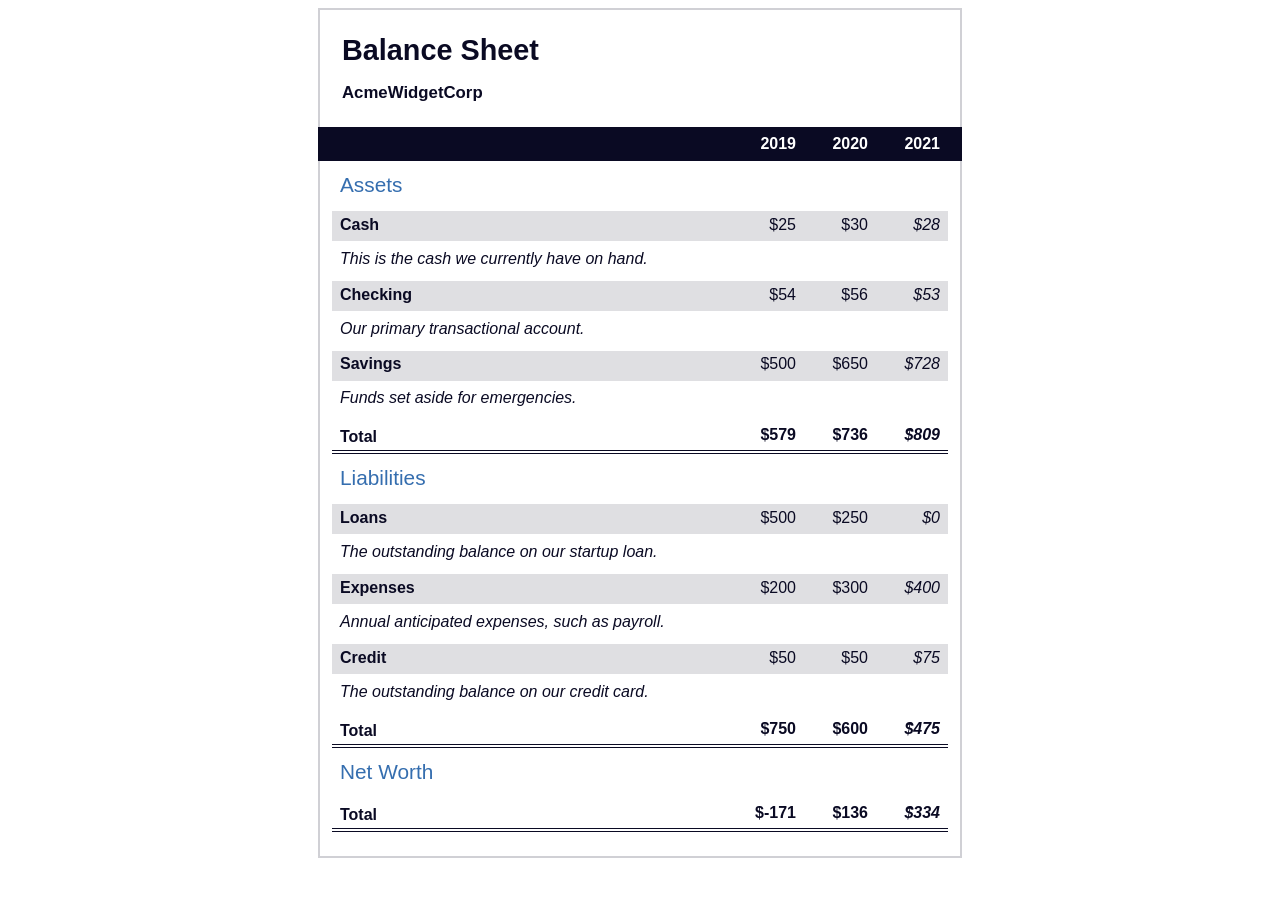
<file: balance_sheet/index.html>
<!DOCTYPE html>
<html lang="en">
<head>
    <meta charset="UTF-8">
    <meta name="viewport" content="width=device-width, initial-scale=1.0">
    <meta name="author" content="Isabelly Santos">
    <title>Balance Sheet</title>
    <link rel="stylesheet" href="styles.css">
</head>
<body>
    <main>
      <section>
        <h1>
          <span class="flex">
            <span>AcmeWidgetCorp</span>
            <span>Balance Sheet</span>
          </span>
        </h1>
        <div id="years" aria-hidden="true">
          <span class="year">2019</span>
          <span class="year">2020</span>
          <span class="year">2021</span>
        </div>
        <div class="table-wrap">
          <table>
            <caption>Assets</caption>
            <thead>
              <tr>
                <td></td>
                <th><span class="sr-only year">2019</span></th>
                <th><span class="sr-only year">2020</span></th>
                <th class="current"><span class="sr-only year">2021</span></th>
              </tr>
            </thead>
            <tbody>
              <tr class="data">
                <th>Cash <span class="description">This is the cash we currently have on hand.</span></th>
                <td>$25</td>
                <td>$30</td>
                <td class="current">$28</td>
              </tr>
              <tr class="data">
                <th>Checking <span class="description">Our primary transactional account.</span></th>
                <td>$54</td>
                <td>$56</td>
                <td class="current">$53</td>
              </tr>
              <tr class="data">
                <th>Savings <span class="description">Funds set aside for emergencies.</span></th>
                <td>$500</td>
                <td>$650</td>
                <td class="current">$728</td>
              </tr>
              <tr class="total">
                <th>Total <span class="sr-only">Assets</span></th>
                <td>$579</td>
                <td>$736</td>
                <td class="current">$809</td>
              </tr>
            </tbody>
          </table>
          <table>
            <caption>Liabilities</caption>
            <thead>
              <tr>
              <td></td>
              <th><span class="sr-only">2019</span></th>
              <th><span class="sr-only">2020</span></th>
              <th><span class="sr-only">2021</span></th>
              </tr>
            </thead>
            <tbody>
              <tr class="data">
                <th>Loans <span class="description">The outstanding balance on our startup loan.</span></th>
                <td>$500</td>
                <td>$250</td>
                <td class="current">$0</td>
              </tr>
              <tr class="data">
                <th>Expenses <span class="description">Annual anticipated expenses, such as payroll.</span></th>
                <td>$200</td>
                <td>$300</td>
                <td class="current">$400</td>
              </tr>
              <tr class="data">
                <th>Credit <span class="description">The outstanding balance on our credit card.</span></th>
                <td>$50</td>
                <td>$50</td>
                <td class="current">$75</td>
              </tr>
              <tr class="total">
                <th>Total <span class="sr-only">Liabilities</span></th>
                <td>$750</td>
                <td>$600</td>
                <td class="current">$475</td>
              </tr>
            </tbody>
          </table>
          <table>
            <caption>Net Worth</caption>
            <thead>
              <tr>
              <td></td>
              <th><span class="sr-only">2019</span></th>
              <th><span class="sr-only">2020</span></th>
              <th><span class="sr-only">2021</span></th>
              </tr>
            </thead>
            <tbody>
              <tr class="total">
                <th>Total <span class="sr-only">Net Worth</span></th>
                <td>$-171</td>
                <td>$136</td>
                <td class="current">$334</td>
              </tr>
            </tbody>
          </table>
        </div>
      </section>
    </main>
</body>
</html>
</file>
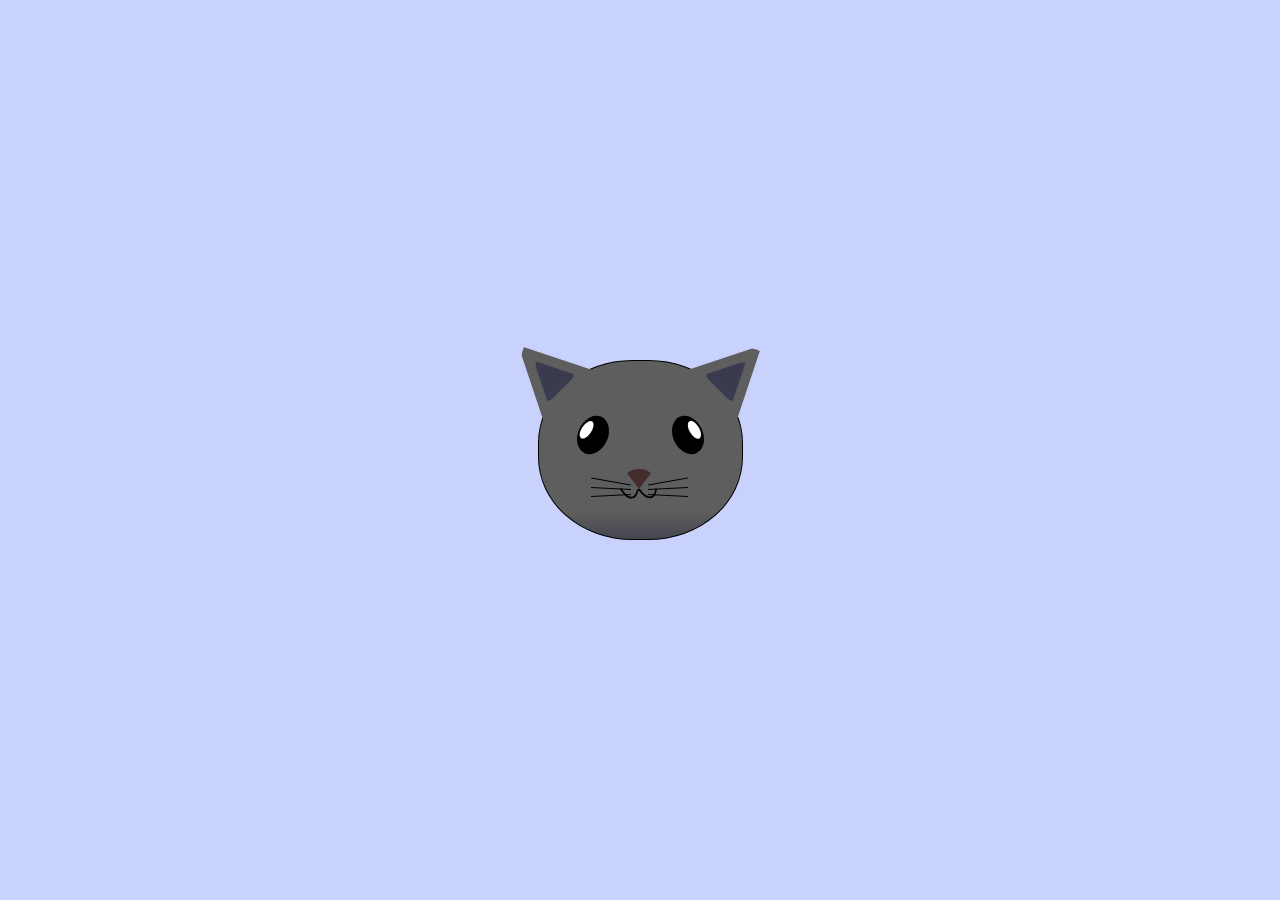
<file: cat_painting/index.html>
<!DOCTYPE html>
<html lang="en">
<head>
    <meta charset="UTF-8">
    <meta name="viewport" content="width=device-width, initial-scale=1.0">
    <title>fCC Cat Painting</title>
    <link rel="stylesheet" href="styles.css">
</head>
<body>
   <main>
      <div class="cat-head">
        <div class="cat-ears">
          <div class="cat-left-ear">
            <div class="cat-left-inner-ear"></div>
          </div>
          <div class="cat-right-ear">
            <div class="cat-right-inner-ear"></div>
          </div>
        </div>

        <div class="cat-eyes">
          <div class="cat-left-eye">
            <div class="cat-left-inner-eye"></div>
          </div>
          <div class="cat-right-eye">
            <div class="cat-right-inner-eye"></div>
          </div>
        </div>
        
        <div class="cat-nose"></div>

        <div class="cat-mouth">
          <div class="cat-mouth-line-left"></div>
          <div class="cat-mouth-line-right"></div>
        </div>

        <div class="cat-whiskers">
          <div class="cat-whiskers-left">
            <div class="cat-whisker-left-top"></div>
            <div class="cat-whisker-left-middle"></div>
            <div class="cat-whisker-left-bottom"></div>
          </div>
          <div class="cat-whiskers-right">
            <div class="cat-whisker-right-top"></div>
            <div class="cat-whisker-right-middle"></div>
            <div class="cat-whisker-right-bottom"></div>
          </div>
        </div>

      </div>
    </main>
</body>
</html>
</file>
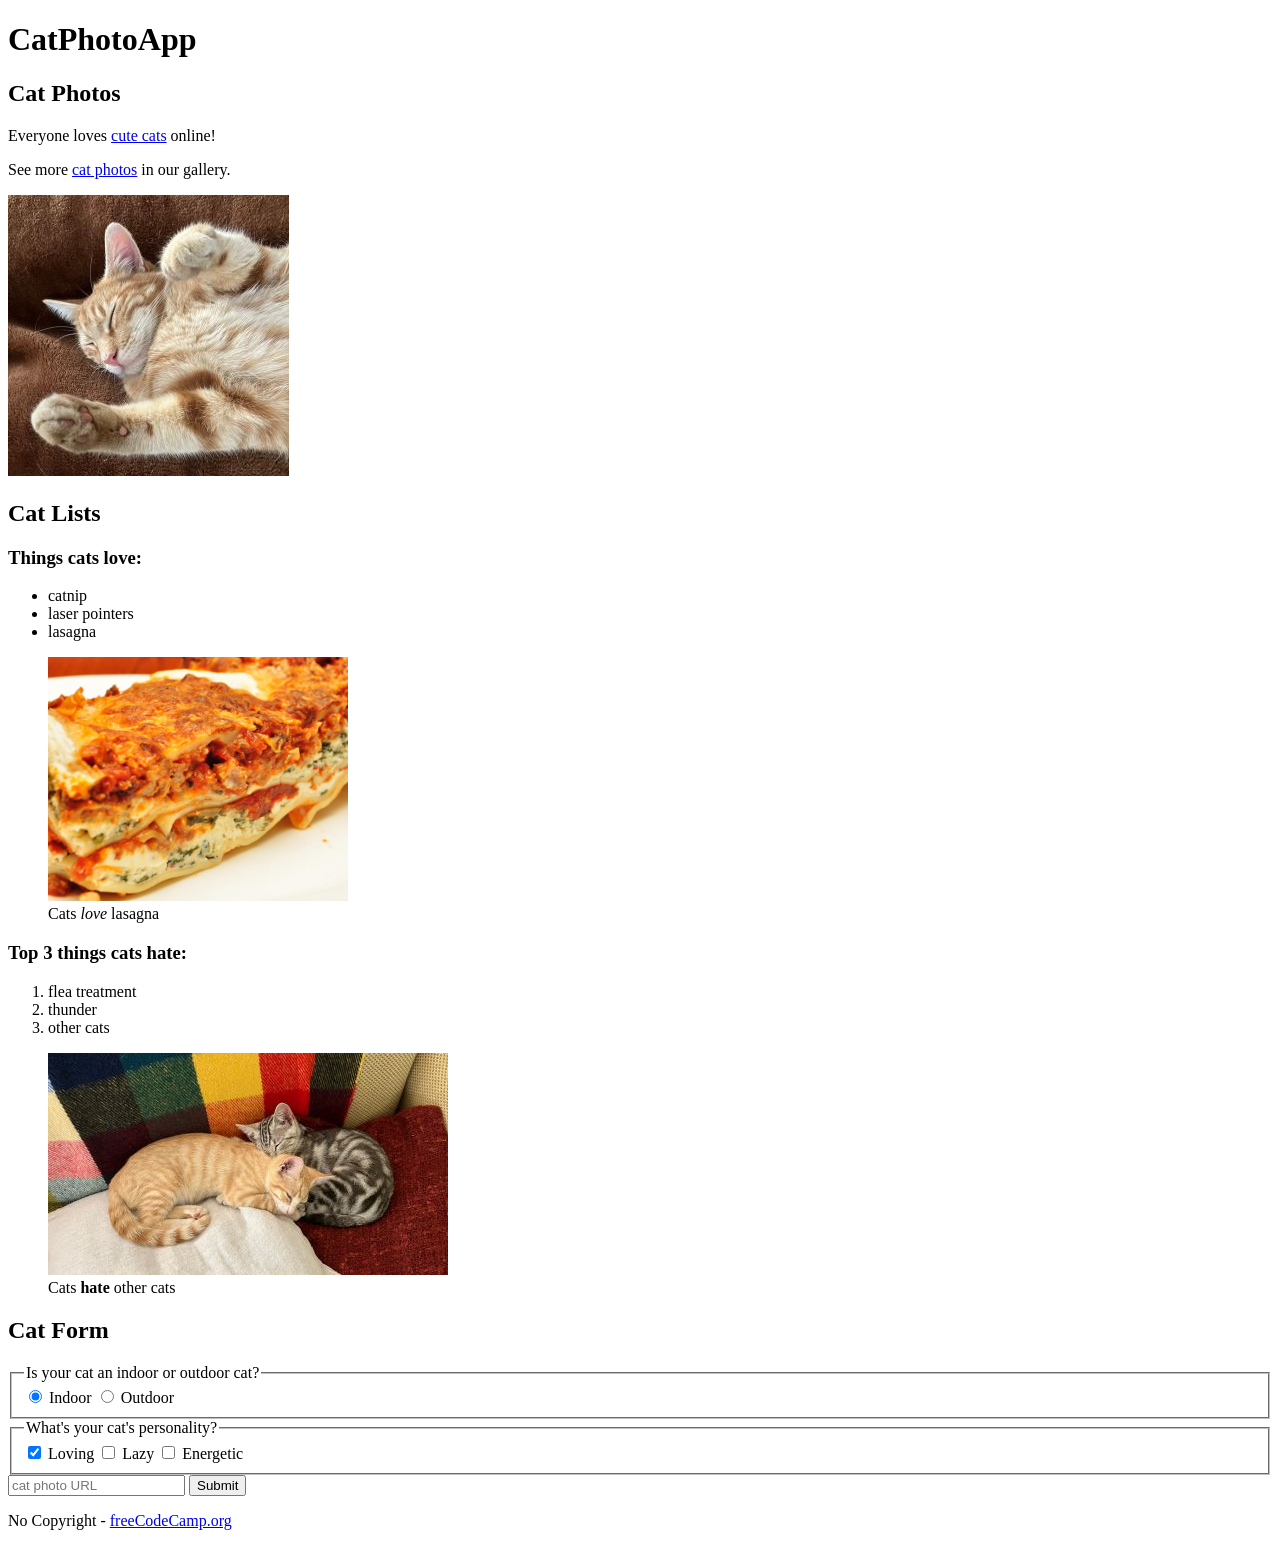
<file: catphotoapp/index.html>
<!DOCTYPE html>
<html lang="pt-br">
<head>
    <meta charset="UTF-8">
    <meta name="author" content="Isabelly Santos">
    <meta name="viewport" content="width=device-width, initial-scale=1.0">
    <title>Cat Photo App</title>
</head>
<body>
    <main>
        <h1>CatPhotoApp</h1>

        <section>
            <h2>Cat Photos</h2>

            <p>
                Everyone loves <a href="https://cdn.freecodecamp.org/curriculum/cat-photo-app/running-cats.jpg " target="_blank">cute cats</a> online!
            </p>
            <p>
                See more <a href="https://freecatphotoapp.com/" target="_blank">cat photos</a> in our gallery.
            </p>

            <img src="images/relaxing-cat.jpg" alt="A cute orange cat lying on its back">

        </section>
        <section>

            <h2>Cat Lists</h2>
            <h3>Things cats love:</h3>

            <ul>
                <li>catnip</li>
                <li>laser pointers</li>
                <li>lasagna</li>
            </ul>

            <figure>
                <img src="images/lasagna.webp" alt="A slice of lasagna on a plate.">
                <figcaption>Cats <em>love</em> lasagna</figcaption>
            </figure>

            <h3>Top 3 things cats hate:</h3>

            <ol>
                <li>flea treatment</li>
                <li>thunder</li>
                <li>other cats</li>
            </ol>

            <figure>
                <img src="images/cats.jpg" alt="Two tabby kittens sleeping together on a couch.">
                <figcaption>Cats <strong>hate</strong> other cats</figcaption>
            </figure>

            <h2>Cat Form</h2>

            <form action="https://freecatphotoapp.com/submit-cat-photo">
                <fieldset>
                    <legend>Is your cat an indoor or outdoor cat?</legend>
                    <label><input id="indoor" type="radio" name="indoor-outdoor" value="indoor" checked> Indoor</label>
                    <label><input id="outdoor" type="radio" name="indoor-outdoor" value="outdoor"> Outdoor</label>
                </fieldset>
                <fieldset>
                    <legend>What's your cat's personality?</legend>
                    <input id="loving" type="checkbox" name="personality" value="loving" checked> <label for="loving">Loving</label>
                    <input id="lazy" type="checkbox" name="personality" value="lazy"> <label for="lazy">Lazy</label>
                    <input id="energetic" type="checkbox" name="personality" value="energetic"> <label for="energetic">Energetic</label>
                </fieldset>
                <input type="text" name="catphotourl" placeholder="cat photo URL" required>
                <button type="submit">Submit</button>
            </form>
            <footer>
                <p>No Copyright - <a href="https://www.freecodecamp.org/">freeCodeCamp.org</a></p>
            </footer>
        </section>
    </main>
</body>
</html>
</file>
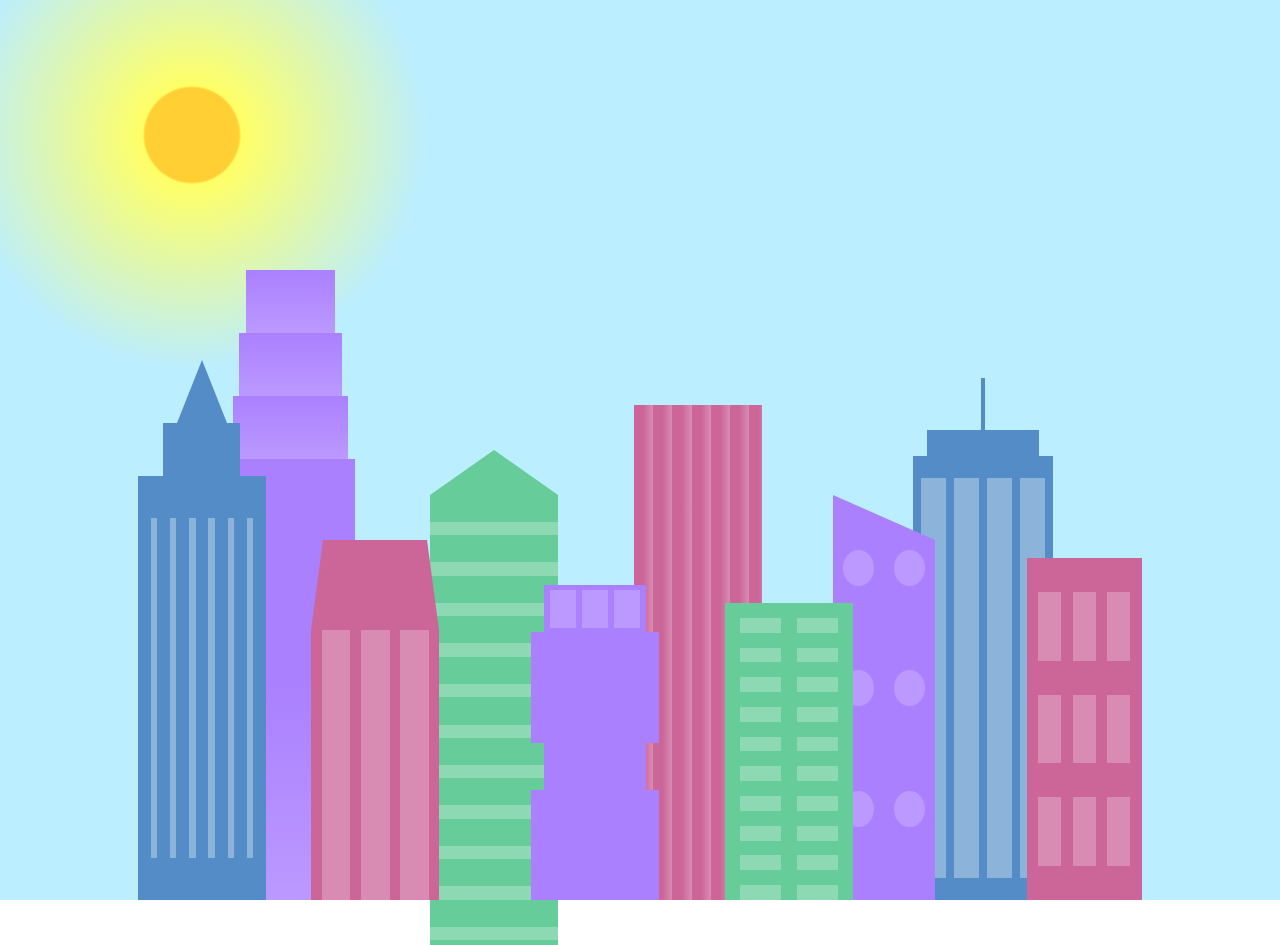
<file: city_skyline/index.html>
<!DOCTYPE html>
<html lang="en">    
  <head>
    <meta charset="UTF-8">
    <title>City Skyline</title>
    <link href="styles.css" rel="stylesheet" />   
  </head>

  <body>
    <div class="background-buildings sky">
      <div></div>
      <div></div>
      <div class="bb1 building-wrap">
        <div class="bb1a bb1-window"></div>
        <div class="bb1b bb1-window"></div>
        <div class="bb1c bb1-window"></div>
        <div class="bb1d"></div>
      </div>
      <div class="bb2">
        <div class="bb2a"></div>
        <div class="bb2b"></div>
      </div>
      <div class="bb3"></div>
      <div></div>
      <div class="bb4 building-wrap">
        <div class="bb4a"></div>
        <div class="bb4b"></div>
        <div class="bb4c window-wrap">
          <div class="bb4-window"></div>
          <div class="bb4-window"></div>
          <div class="bb4-window"></div>
          <div class="bb4-window"></div>
        </div>
      </div>
      <div></div>
      <div></div>
    </div>

    <div class="foreground-buildings">
      <div></div>
      <div></div>
      <div class="fb1 building-wrap">
        <div class="fb1a"></div>
        <div class="fb1b"></div>
        <div class="fb1c"></div>
      </div>
      <div class="fb2">
        <div class="fb2a"></div>
        <div class="fb2b window-wrap">
          <div class="fb2-window"></div>
          <div class="fb2-window"></div>
          <div class="fb2-window"></div>
        </div>
      </div>
      <div></div>
      <div class="fb3 building-wrap">
        <div class="fb3a window-wrap">
          <div class="fb3-window"></div>
          <div class="fb3-window"></div>
          <div class="fb3-window"></div>
        </div>
        <div class="fb3b"></div>
        <div class="fb3a"></div>
        <div class="fb3b"></div>
      </div>
      <div class="fb4">
        <div class="fb4a"></div>
        <div class="fb4b">
          <div class="fb4-window"></div>
          <div class="fb4-window"></div>
          <div class="fb4-window"></div>
          <div class="fb4-window"></div>
          <div class="fb4-window"></div>
          <div class="fb4-window"></div>
        </div>
      </div>
      <div class="fb5"></div>
      <div class="fb6"></div>
      <div></div>
      <div></div>
    </div>
  </body>
</html>
</file>
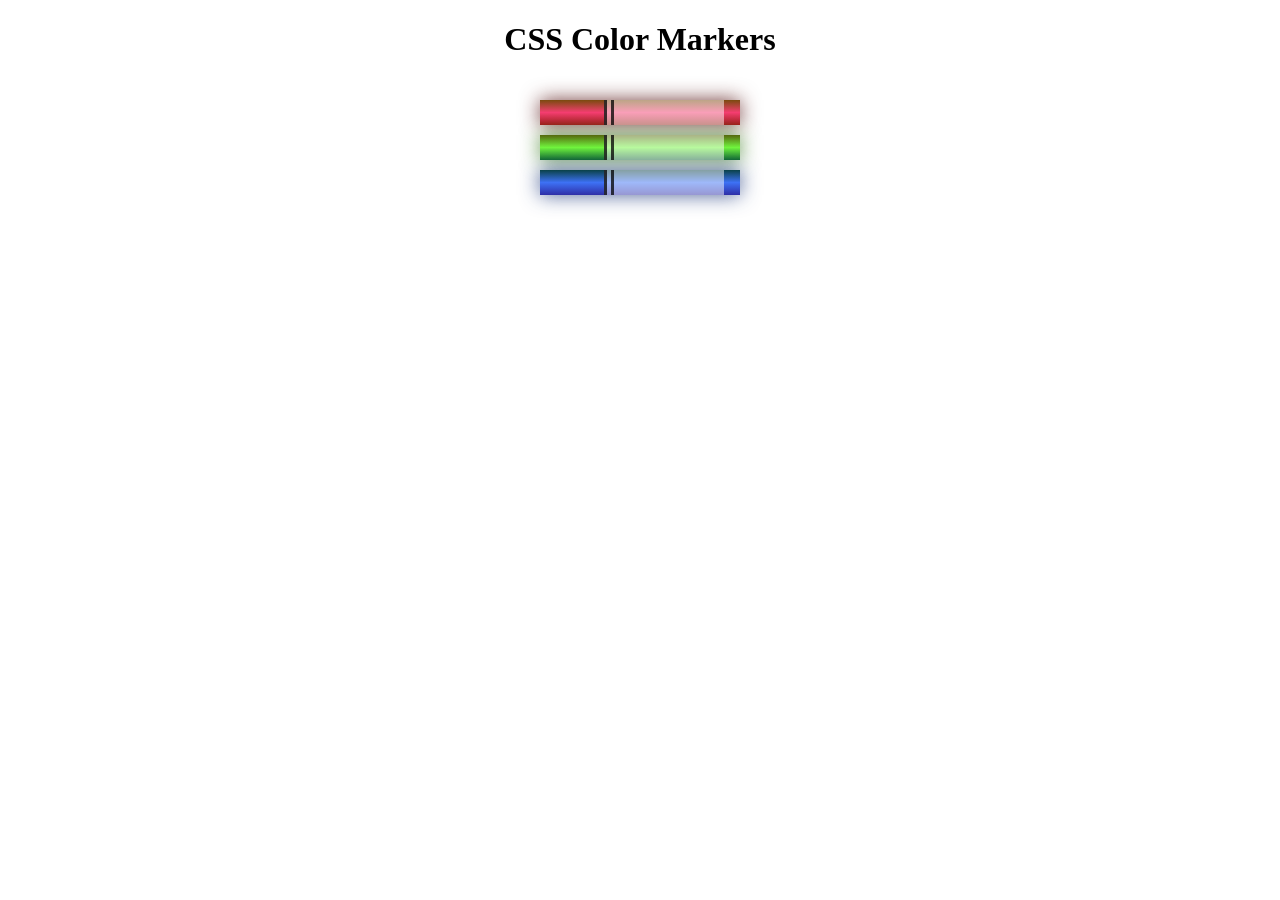
<file: color_marker/index.html>
<!DOCTYPE html>
<html lang="en">
<head>
    <meta charset="UTF-8">
    <meta name="viewport" content="width=device-width, initial-scale=1.0">
    <link rel="stylesheet" href="style.css">
    <title>Colored Markers</title>
</head>
<body>
    <h1>CSS Color Markers</h1>
    <div class="container">
      <div class="marker red">
        <div class="cap"></div>
        <div class="sleeve"></div>
      </div>
      <div class="marker green">
        <div class="cap"></div>
        <div class="sleeve"></div>
      </div>
      <div class="marker blue">
        <div class="cap"></div>
        <div class="sleeve"></div>
      </div>
    </div>
</body>
</html>
</file>
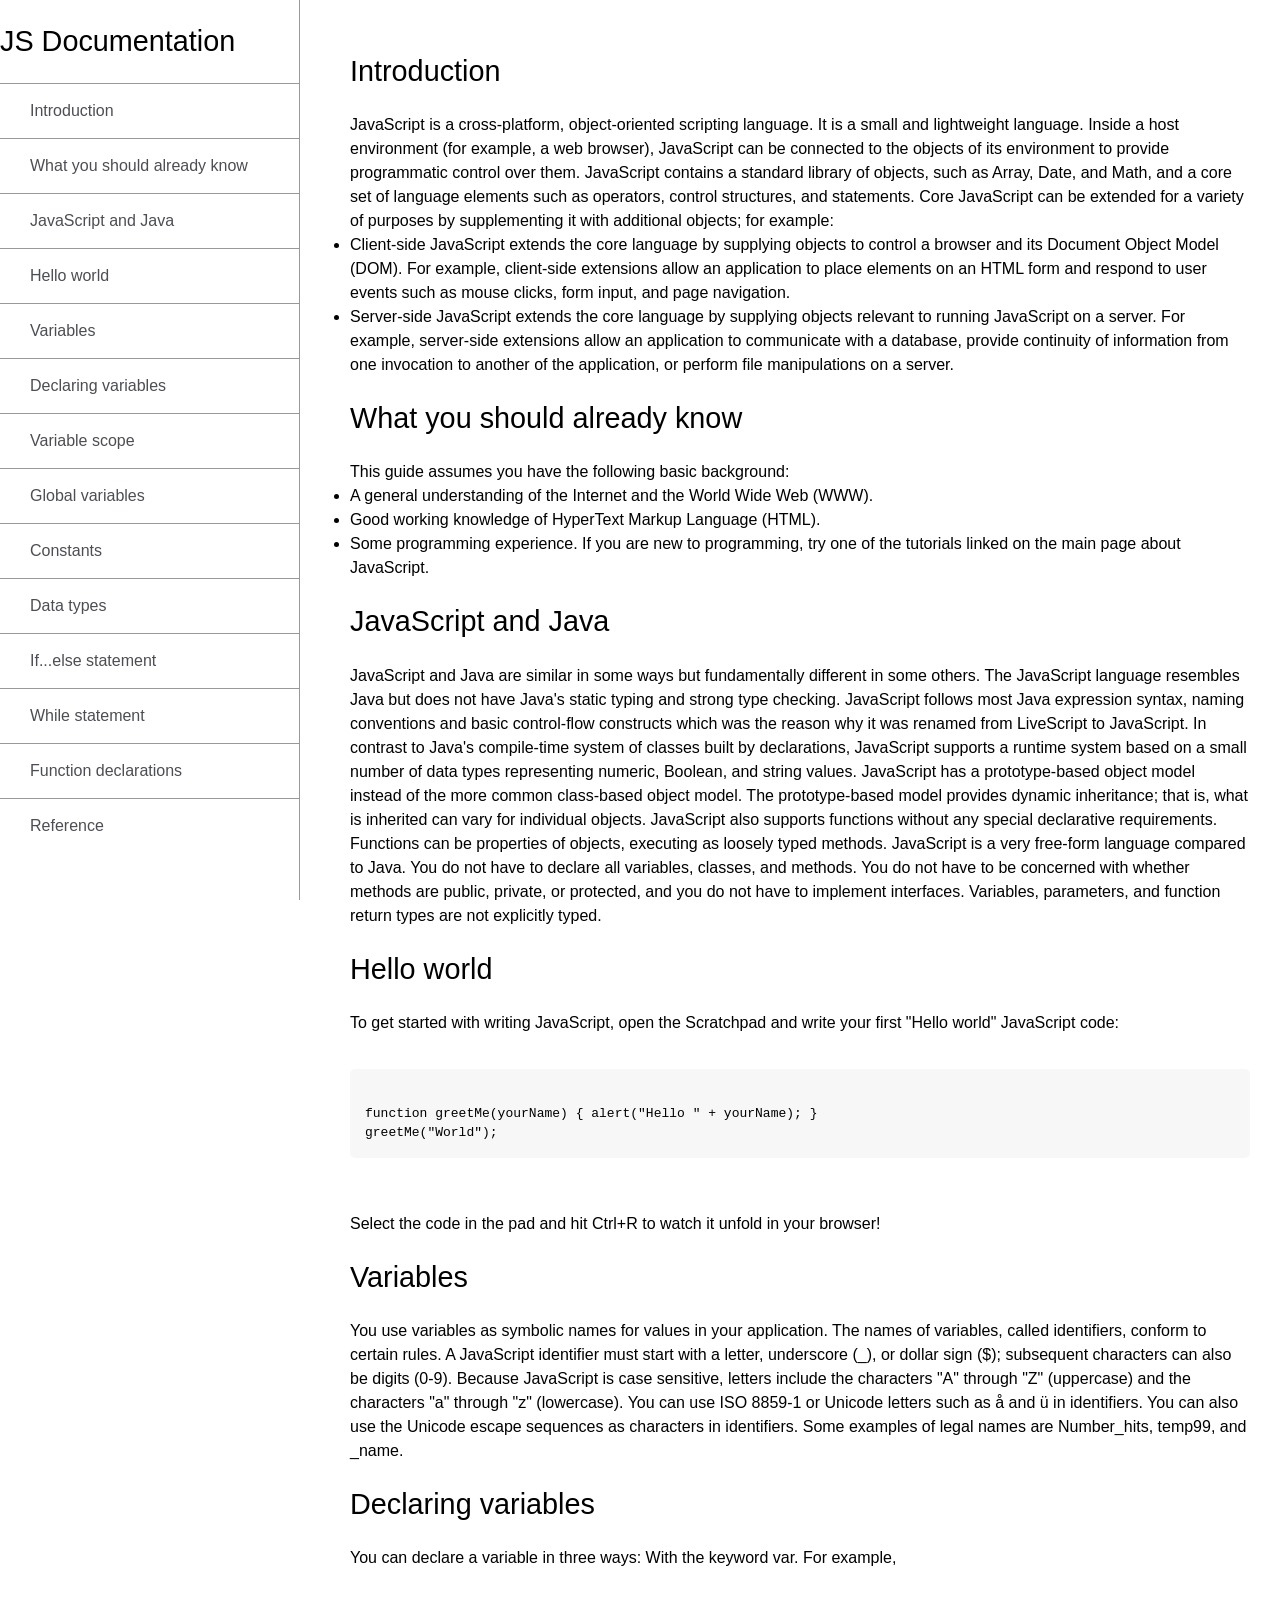
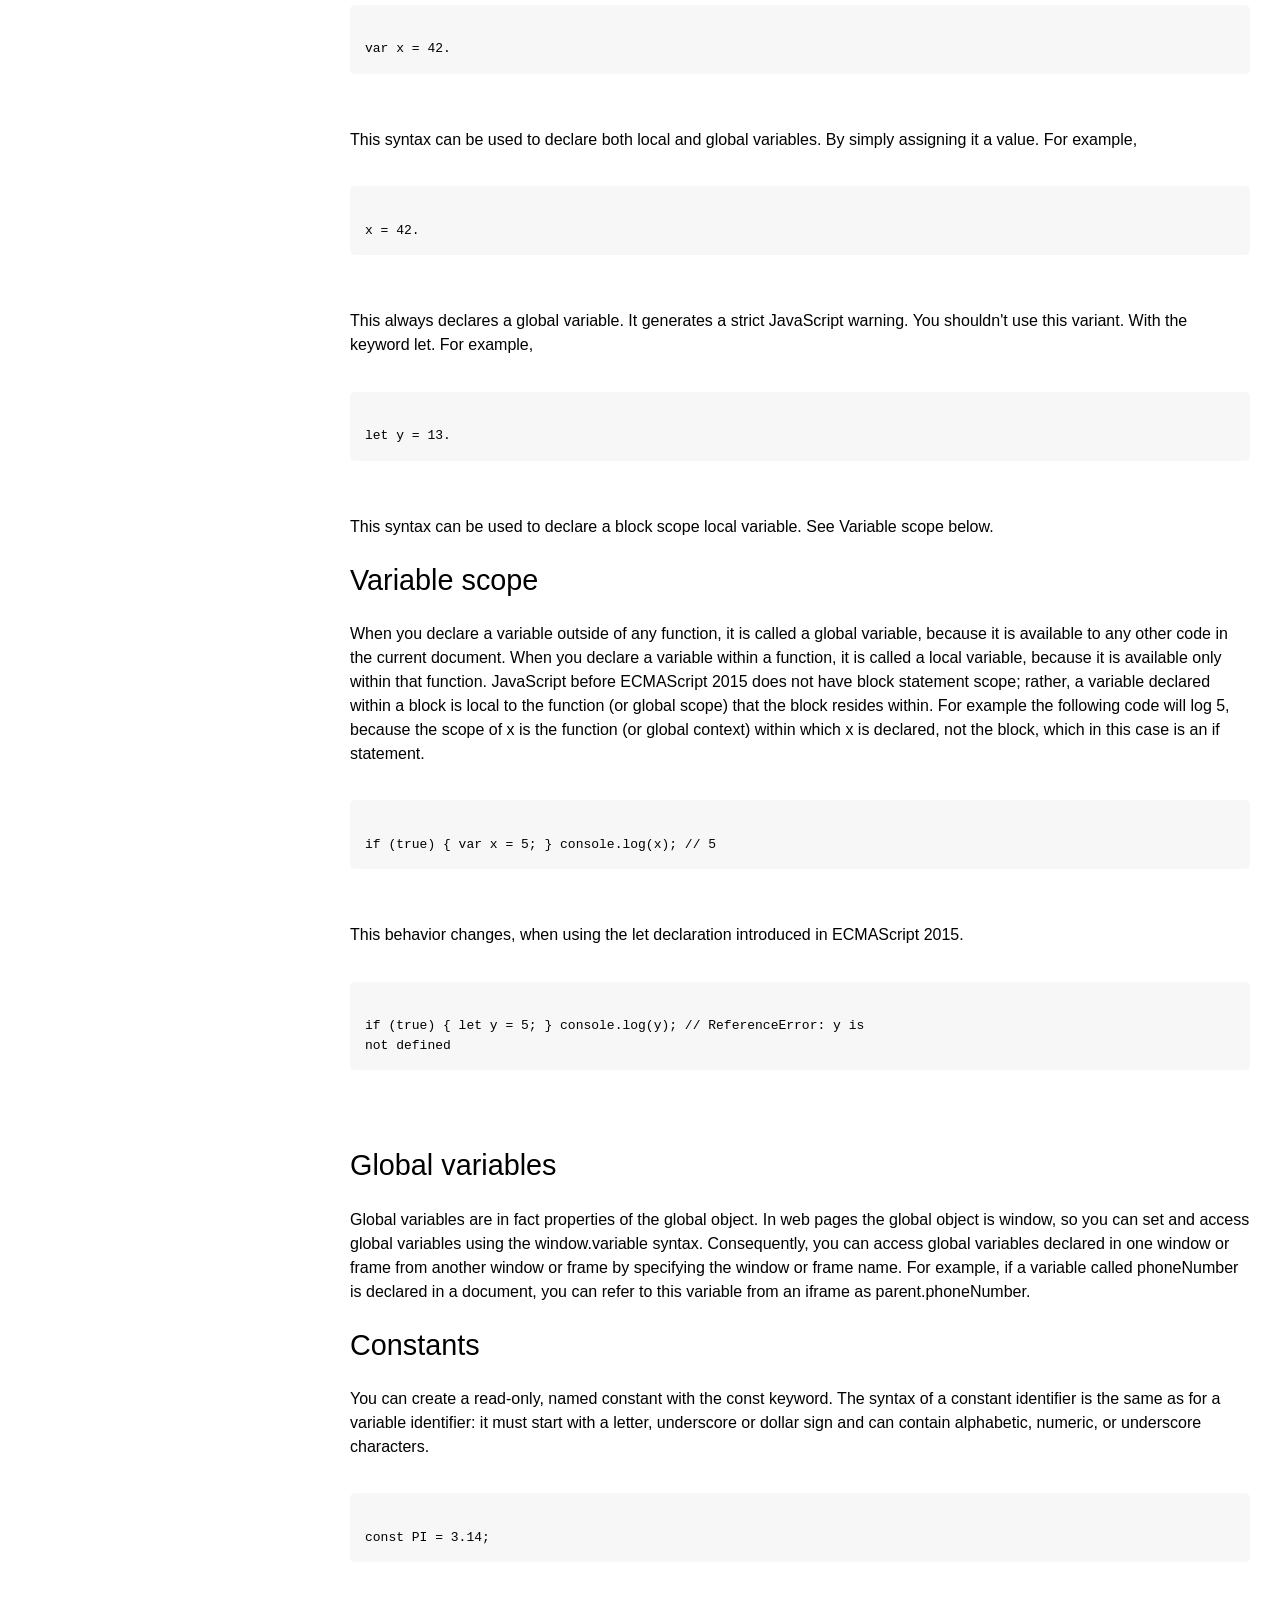
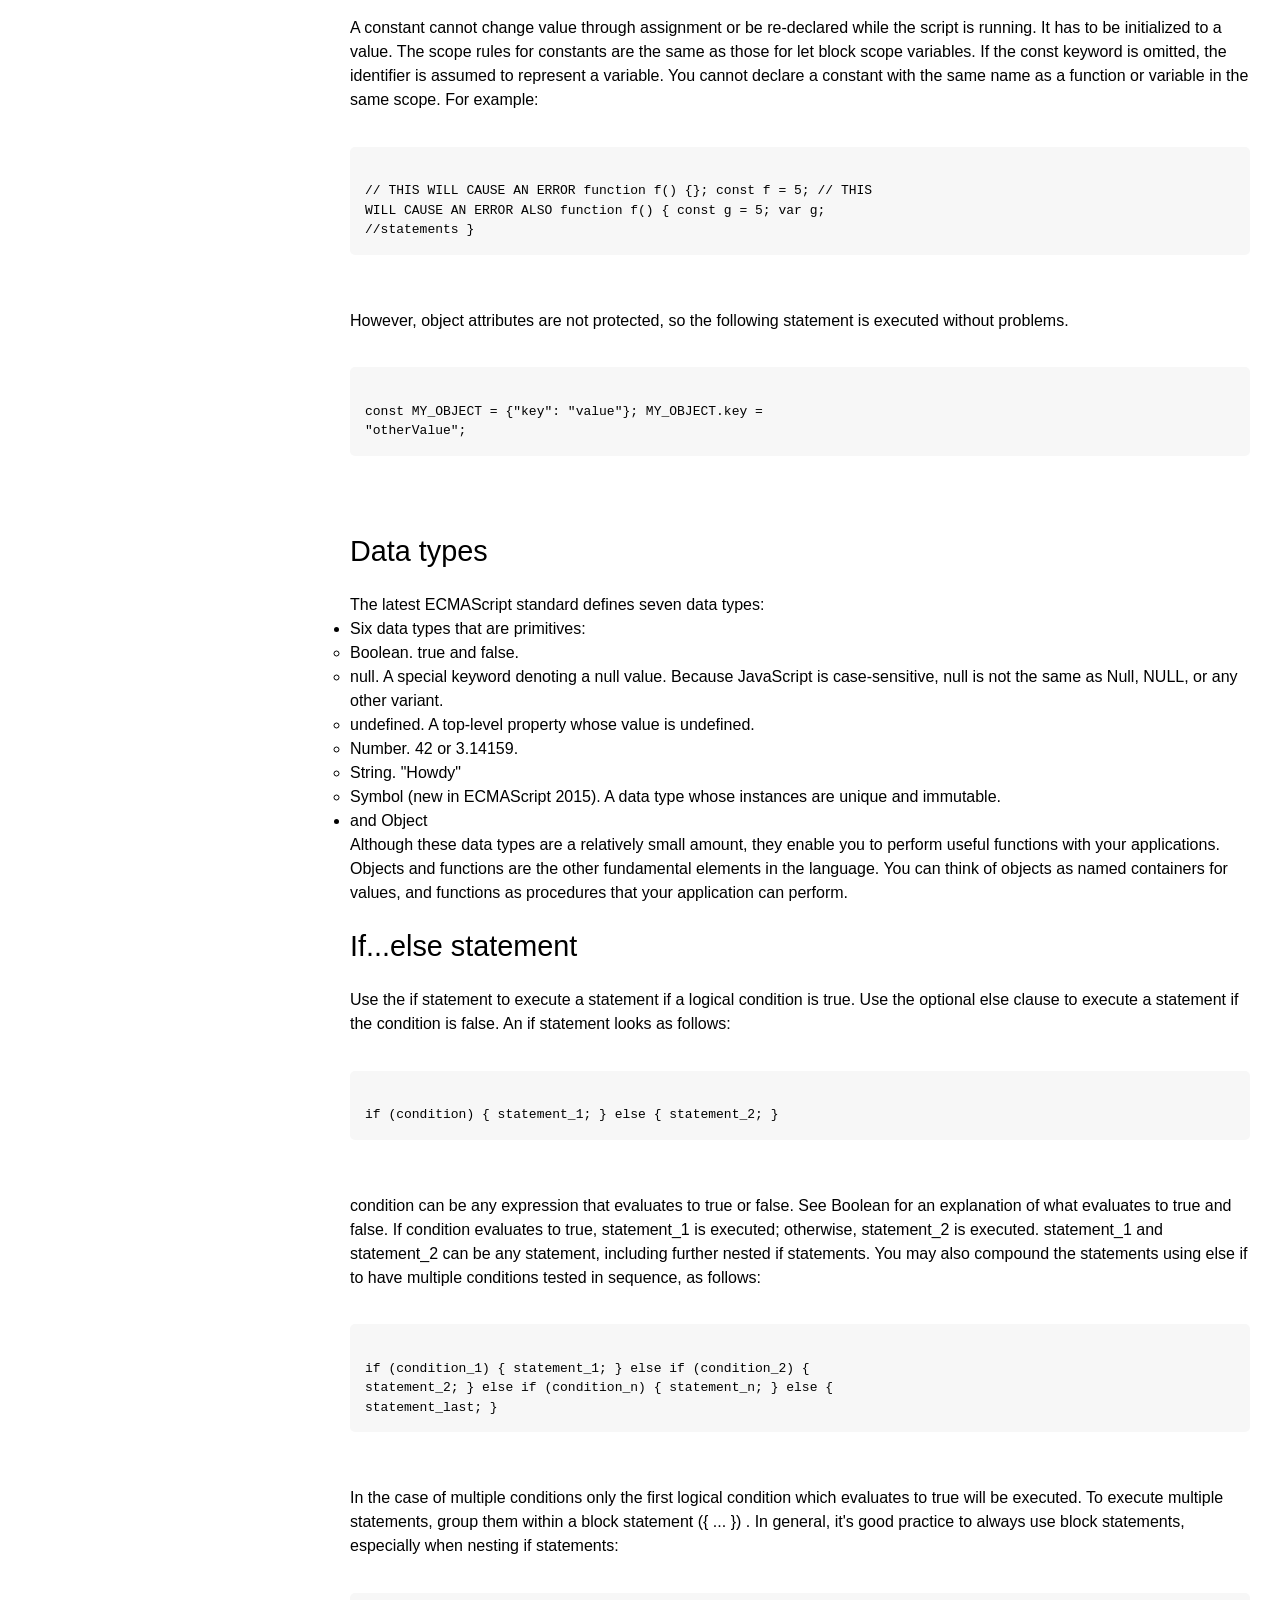
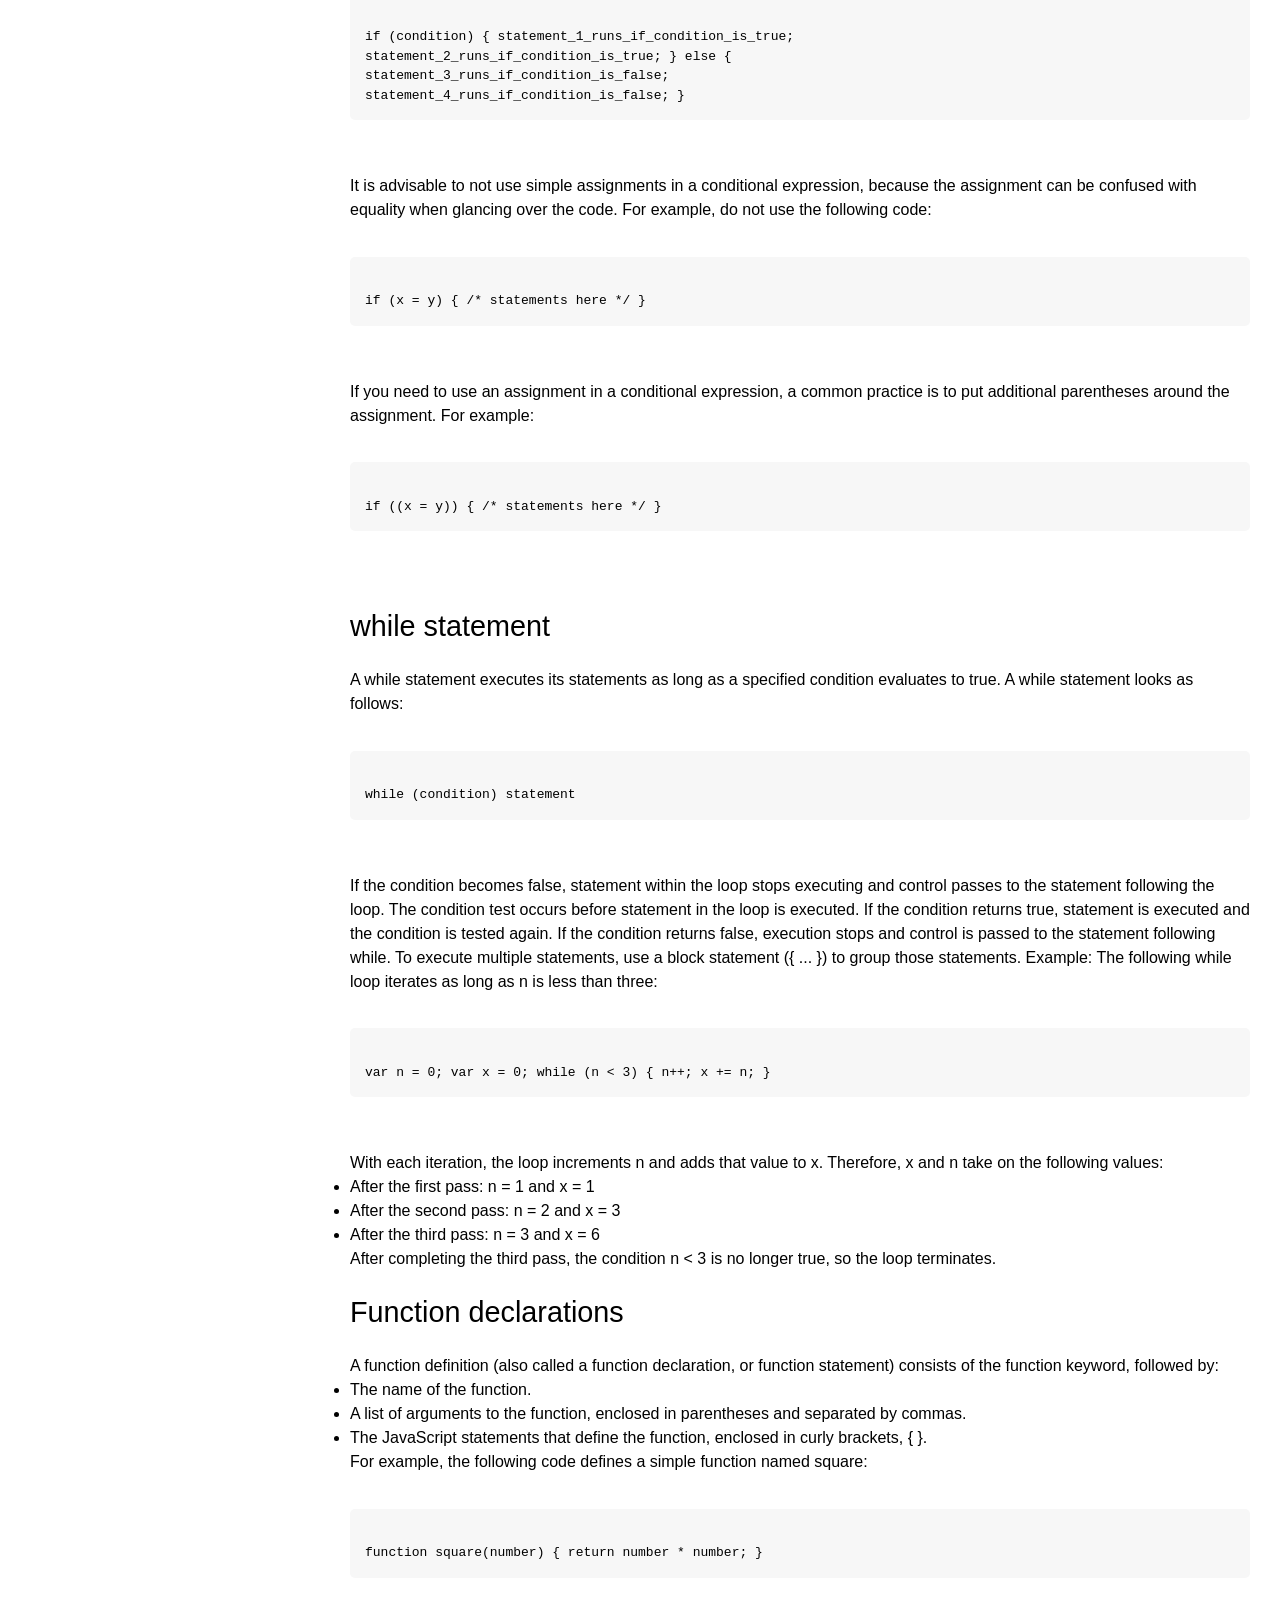
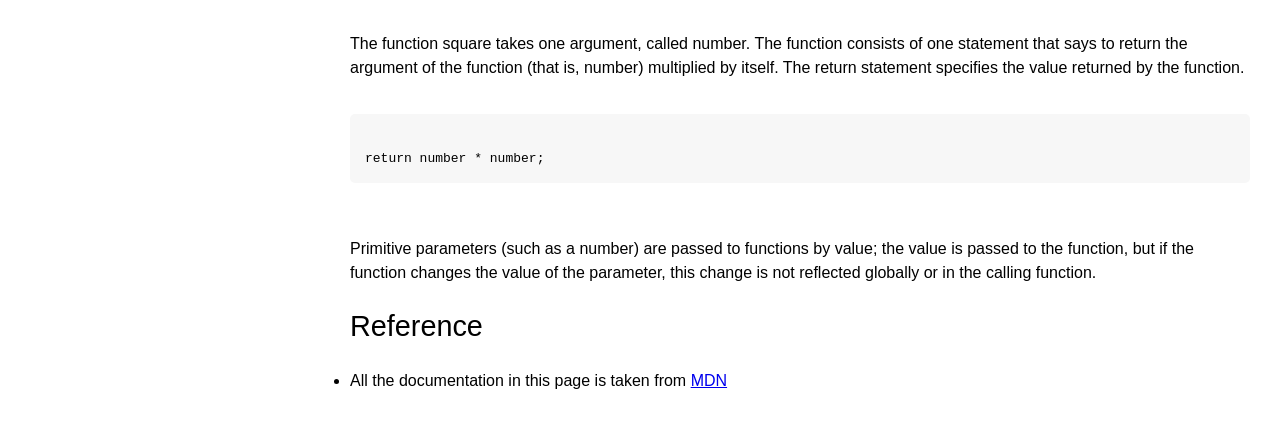
<file: documentation_page/index.html>
<!DOCTYPE html>
<html lang="en">
<head>
    <meta charset="UTF-8">
    <meta name="viewport" content="width=device-width, initial-scale=1.0">
    <link rel="stylesheet" href="styles.css">
    <title>Js Dcoumentation page</title>
</head>
<body>
    <main id="main-doc">
        <nav id="navbar">
            <header>JS Documentation</header>
            <ul>
                <li><a class="nav-link" href="#Introduction">Introduction</a></li>
                <li><a class="nav-link" href="#What_you_should_already_know">What you should already know</a></li>
                <li><a class="nav-link" href="#JavaScript_and_Java">JavaScript and Java</a></li>
                <li><a class="nav-link" href="#Hello_world">Hello world</a></li>
                <li><a class="nav-link" href="#Variables">Variables</a></li>
                <li><a class="nav-link" href="#Declaring_variables">Declaring variables</a></li>
                <li><a class="nav-link" href="#Variable_scope">Variable scope</a></li>
                <li><a class="nav-link" href="#Global_variables">Global variables</a></li>
                <li><a class="nav-link" href="#Constants">Constants</a></li>
                <li><a class="nav-link" href="#Data_types">Data types</a></li>
                <li><a class="nav-link" href="#If...else_statement">If...else statement</a></li>
                <li><a class="nav-link" href="#while_statement">While statement</a></li>
                <li><a class="nav-link" href="#Function_declarations">Function declarations</a></li>
                <li><a class="nav-link" href="#Reference">Reference</a></li>
            </ul>
        </nav>
        <section class="main-section" id="Introduction">
            <header>Introduction</header>
            <p>JavaScript is a cross-platform, object-oriented scripting language. It is a small and lightweight language. Inside a host environment (for example, a web browser), JavaScript can be connected to the objects of its environment to provide programmatic control over them.

            JavaScript contains a standard library of objects, such as Array, Date, and Math, and a core set of language elements such as operators, control structures, and statements. Core JavaScript can be extended for a variety of purposes by supplementing it with additional objects; for example:</p>

            <ul>
                <li>Client-side JavaScript extends the core language by supplying objects to control a browser and its Document Object Model (DOM). For example, client-side extensions allow an application to place elements on an HTML form and respond to user events such as mouse clicks, form input, and page navigation.</li>

                <li>Server-side JavaScript extends the core language by supplying objects relevant to running JavaScript on a server. For example, server-side extensions allow an application to communicate with a database, provide continuity of information from one invocation to another of the application, or perform file manipulations on a server.</li>
            </ul>
        </section>

        <section class="main-section" id="What_you_should_already_know">
            <header>What you should already know</header>
            <p>This guide assumes you have the following basic background:</p>

            <ul>
                <li>A general understanding of the Internet and the World Wide Web (WWW).</li>
                <li>Good working knowledge of HyperText Markup Language (HTML).</li>
                <li>Some programming experience. If you are new to programming, try one of the tutorials linked on the main page about JavaScript.</li>
            </ul>
        </section>

        <section class="main-section" id="JavaScript_and_Java">
            <header>JavaScript and Java</header>
            <p>JavaScript and Java are similar in some ways but fundamentally different in some others. The JavaScript language resembles Java but does not have Java's static typing and strong type checking. JavaScript follows most Java expression syntax, naming conventions and basic control-flow constructs which was the reason why it was renamed from LiveScript to JavaScript.

            In contrast to Java's compile-time system of classes built by declarations, JavaScript supports a runtime system based on a small number of data types representing numeric, Boolean, and string values. JavaScript has a prototype-based object model instead of the more common class-based object model. The prototype-based model provides dynamic inheritance; that is, what is inherited can vary for individual objects. JavaScript also supports functions without any special declarative requirements. Functions can be properties of objects, executing as loosely typed methods.

            JavaScript is a very free-form language compared to Java. You do not have to declare all variables, classes, and methods. You do not have to be concerned with whether methods are public, private, or protected, and you do not have to implement interfaces. Variables, parameters, and function return types are not explicitly typed.</p>
        </section>

        <section class="main-section" id="Hello_world">
            <header>Hello world</header>
            <p>To get started with writing JavaScript, open the Scratchpad and write your first "Hello world" JavaScript code:</p>
            <pre>
                <code>
                    function greetMe(yourName) { alert("Hello " + yourName); }
                    greetMe("World");
                </code>
            </pre>
            <p>Select the code in the pad and hit Ctrl+R to watch it unfold in your browser!</p>
        </section>

        <section class="main-section" id="Variables">
            <header>Variables</header>
            <p>You use variables as symbolic names for values in your application. The names of variables, called identifiers, conform to certain rules.

            A JavaScript identifier must start with a letter, underscore (_), or dollar sign ($); subsequent characters can also be digits (0-9). Because JavaScript is case sensitive, letters include the characters "A" through "Z" (uppercase) and the characters "a" through "z" (lowercase).

            You can use ISO 8859-1 or Unicode letters such as å and ü in identifiers. You can also use the Unicode escape sequences as characters in identifiers. Some examples of legal names are Number_hits, temp99, and _name.</p>
        </section>

        <section class="main-section" id="Declaring_variables">
            <header>Declaring variables</header>
            <p>You can declare a variable in three ways:
            With the keyword var. For example,</p>
            <pre>
                <code>
                    var x = 42.
                </code>
            </pre>
            <p>This syntax can be used to declare both local and global variables.

            By simply assigning it a value. For example,</p>
            <pre>
                <code>
                    x = 42.
                </code>
            </pre>
            <p>This always declares a global variable. It generates a strict JavaScript warning. You shouldn't use this variant.

            With the keyword let. For example,</p>
            <pre>
                <code>
                    let y = 13.
                </code>
            </pre>
            <p>This syntax can be used to declare a block scope local variable. See Variable scope below.</p>
        </section>

        <section class="main-section" id="Variable_scope">
            <header>Variable scope</header>
            <p>When you declare a variable outside of any function, it is called a global variable, because it is available to any other code in the current document. When you declare a variable within a function, it is called a local variable, because it is available only within that function.

            JavaScript before ECMAScript 2015 does not have block statement scope; rather, a variable declared within a block is local to the function (or global scope) that the block resides within. For example the following code will log 5, because the scope of x is the function (or global context) within which x is declared, not the block, which in this case is an if statement.</p>
            <pre>
                <code>
                    if (true) { var x = 5; } console.log(x); // 5
                </code>
            </pre>
            <p>This behavior changes, when using the let declaration introduced in ECMAScript 2015.</p>
            <pre>
                <code>
                    if (true) { let y = 5; } console.log(y); // ReferenceError: y is
                    not defined
                </code>
            </pre>
        </section>

        <section class="main-section" id="Global_variables">
            <header>Global variables</header>
            <p>Global variables are in fact properties of the global object. In web pages the global object is window, so you can set and access global variables using the window.variable syntax.

            Consequently, you can access global variables declared in one window or frame from another window or frame by specifying the window or frame name. For example, if a variable called phoneNumber is declared in a document, you can refer to this variable from an iframe as parent.phoneNumber.</p>
        </section>

        <section class="main-section" id="Constants">
            <header>Constants</header>
            <p>You can create a read-only, named constant with the const keyword. The syntax of a constant identifier is the same as for a variable identifier: it must start with a letter, underscore or dollar sign and can contain alphabetic, numeric, or underscore characters.</p>
            <pre>
                <code>
                    const PI = 3.14;
                </code>
            </pre>
            <p>A constant cannot change value through assignment or be re-declared while the script is running. It has to be initialized to a value.

            The scope rules for constants are the same as those for let block scope variables. If the const keyword is omitted, the identifier is assumed to represent a variable.

            You cannot declare a constant with the same name as a function or variable in the same scope. For example:</p>
            <pre>
                <code>
                    // THIS WILL CAUSE AN ERROR function f() {}; const f = 5; // THIS
                    WILL CAUSE AN ERROR ALSO function f() { const g = 5; var g;
                    //statements }
                </code>
            </pre>
            <p>However, object attributes are not protected, so the following statement is executed without problems.</p>
            <pre>
                <code>
                    const MY_OBJECT = {"key": "value"}; MY_OBJECT.key =
                    "otherValue";
                </code>
            </pre>
        </section>

        <section class="main-section" id="Data_types">
            <header>Data types</header>
            <p>The latest ECMAScript standard defines seven data types:</p>
            <ul>
                <li>Six data types that are primitives:</li>
                <ul>
                    <li>Boolean. true and false.</li>
                    <li>null. A special keyword denoting a null value. Because JavaScript is case-sensitive, null is not the same as Null, NULL, or any other variant.</li>
                    <li>undefined. A top-level property whose value is undefined.</li>
                    <li>Number. 42 or 3.14159.</li>
                    <li>String. "Howdy"</li>
                    <li>Symbol (new in ECMAScript 2015). A data type whose instances are unique and immutable.</li>
                </ul>
                <li>and Object</li>
            </ul>
            <p>Although these data types are a relatively small amount, they enable you to perform useful functions with your applications. Objects and functions are the other fundamental elements in the language. You can think of objects as named containers for values, and functions as procedures that your application can perform.</p>
        </section>

        <section class="main-section" id="If...else_statement">
            <header>If...else statement</header>
            <p>Use the if statement to execute a statement if a logical condition is true. Use the optional else clause to execute a statement if the condition is false. An if statement looks as follows:</p>
            <pre>
                <code>
                    if (condition) { statement_1; } else { statement_2; }
                </code>
            </pre>
            <p>condition can be any expression that evaluates to true or false. See Boolean for an explanation of what evaluates to true and false. If condition evaluates to true, statement_1 is executed; otherwise, statement_2 is executed. statement_1 and statement_2 can be any statement, including further nested if statements.
            You may also compound the statements using else if to have multiple conditions tested in sequence, as follows:</p>
            <pre>
                <code>
                    if (condition_1) { statement_1; } else if (condition_2) {
                    statement_2; } else if (condition_n) { statement_n; } else {
                    statement_last; }
                </code>
            </pre>
            <p>In the case of multiple conditions only the first logical condition which evaluates to true will be executed. To execute multiple statements, group them within a block statement ({ ... }) . In general, it's good practice to always use block statements, especially when nesting if statements:</p>
            <pre>
                <code>
                    if (condition) { statement_1_runs_if_condition_is_true;
                    statement_2_runs_if_condition_is_true; } else {
                    statement_3_runs_if_condition_is_false;
                    statement_4_runs_if_condition_is_false; }
                </code>
            </pre>
            <p>It is advisable to not use simple assignments in a conditional expression, because the assignment can be confused with equality when glancing over the code. For example, do not use the following code:</p>
            <pre>
                <code>
                    if (x = y) { /* statements here */ }
                </code>
            </pre>
            <p>If you need to use an assignment in a conditional expression, a common practice is to put additional parentheses around the assignment. For example:</p>
            <pre>
                <code>
                    if ((x = y)) { /* statements here */ }
                </code>
            </pre>
        </section>

        <section class="main-section" id="while_statement">
            <header>while statement</header>
            <p>A while statement executes its statements as long as a specified condition evaluates to true. A while statement looks as follows:</p>
            <pre>
                <code>
                    while (condition) statement
                </code>
            </pre>
            <p>If the condition becomes false, statement within the loop stops executing and control passes to the statement following the loop.
            The condition test occurs before statement in the loop is executed. If the condition returns true, statement is executed and the condition is tested again. If the condition returns false, execution stops and control is passed to the statement following while.

            To execute multiple statements, use a block statement ({ ... }) to group those statements.

            Example:
            The following while loop iterates as long as n is less than three:</p>
            <pre>
                <code>
                    var n = 0; var x = 0; while (n < 3) { n++; x += n; }
                </code>
            </pre>
            <p>With each iteration, the loop increments n and adds that value to x. Therefore, x and n take on the following values:</p>
            <ul>
                <li>After the first pass: n = 1 and x = 1</li>
                <li>After the second pass: n = 2 and x = 3</li>
                <li>After the third pass: n = 3 and x = 6</li>
            </ul>
            <p>After completing the third pass, the condition n < 3 is no longer true, so the loop terminates.</p>
        </section>

        <section class="main-section" id="Function_declarations">
            <header>Function declarations</header>
            <p>A function definition (also called a function declaration, or function statement) consists of the function keyword, followed by:</p>
            <ul>
                <li>The name of the function.</li>
                <li>A list of arguments to the function, enclosed in parentheses and separated by commas.</li>
                <li>The JavaScript statements that define the function, enclosed in curly brackets, { }.</li>
            </ul>
            <p>For example, the following code defines a simple function named square:</p>
            <pre>
                <code>
                    function square(number) { return number * number; }
                </code>
            </pre>
            <p>The function square takes one argument, called number. The function consists of one statement that says to return the argument of the function (that is, number) multiplied by itself. The return statement specifies the value returned by the function.</p>
            <pre>
                <code>
                    return number * number;
                </code>
            </pre>
            <p>Primitive parameters (such as a number) are passed to functions by value; the value is passed to the function, but if the function changes the value of the parameter, this change is not reflected globally or in the calling function.</p>
        </section>

        <section class="main-section" id="Reference">
            <header>Reference</header>
            <ul>
                <li>All the documentation in this page is taken from <a href="https://developer.mozilla.org/en-US/docs/Web/JavaScript/Guide" target="_blank">MDN</a></li>
            </ul>
        </section>
    </main>  
</body>
</html>
</file>
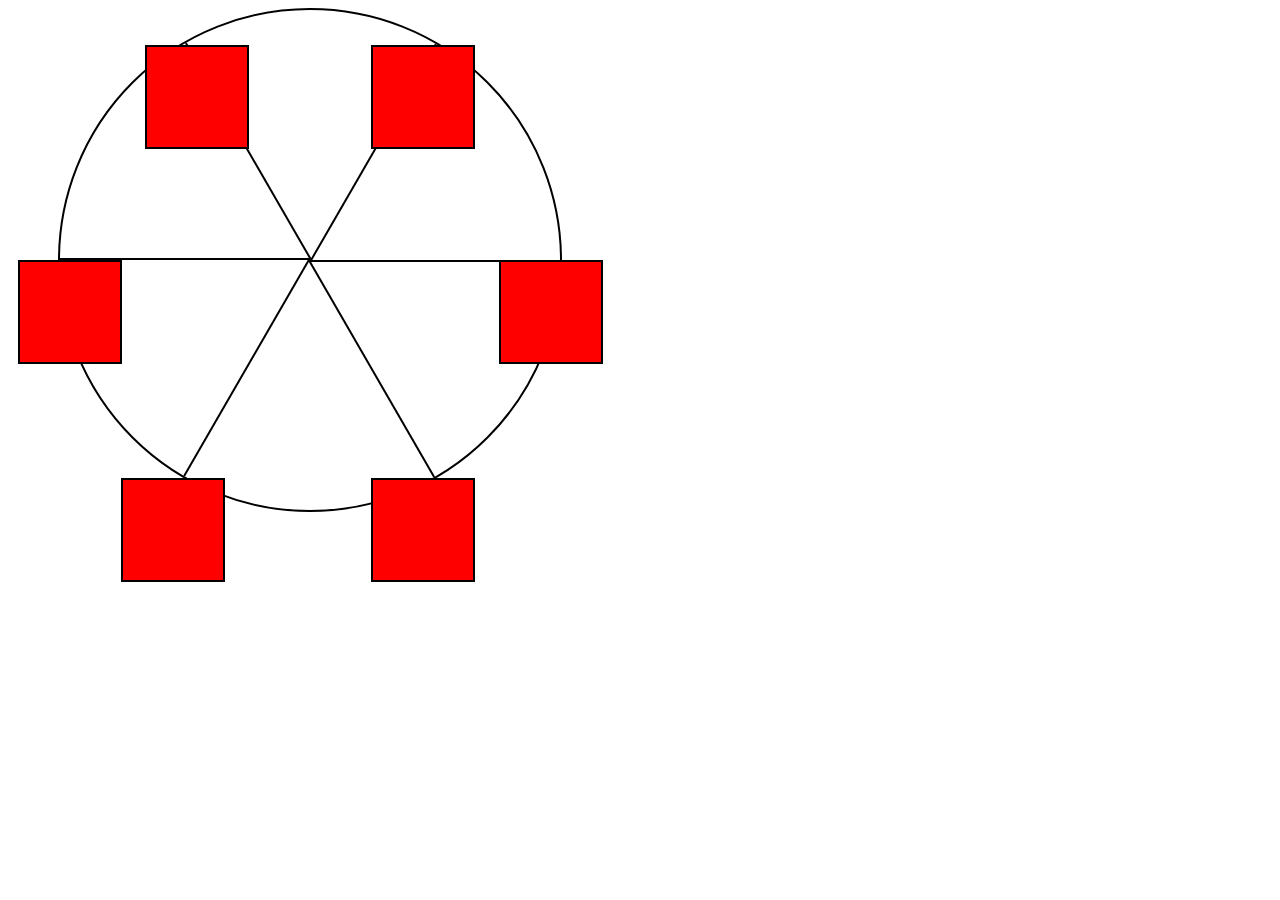
<file: ferris_wheel/index.html>
<!DOCTYPE html>
<html lang="en">
  <head>
    <meta charset="UTF-8">
    <title>Ferris Wheel</title>
    <link rel="stylesheet" href="styles.css">
  </head>
  <body>
    <div class="wheel">
      <span class="line"></span>
      <span class="line"></span>
      <span class="line"></span>
      <span class="line"></span>
      <span class="line"></span>
      <span class="line"></span>

      <div class="cabin"></div>
      <div class="cabin"></div>
      <div class="cabin"></div>
      <div class="cabin"></div>
      <div class="cabin"></div>
      <div class="cabin"></div>
    </div>
  </body>
</html>
</file>
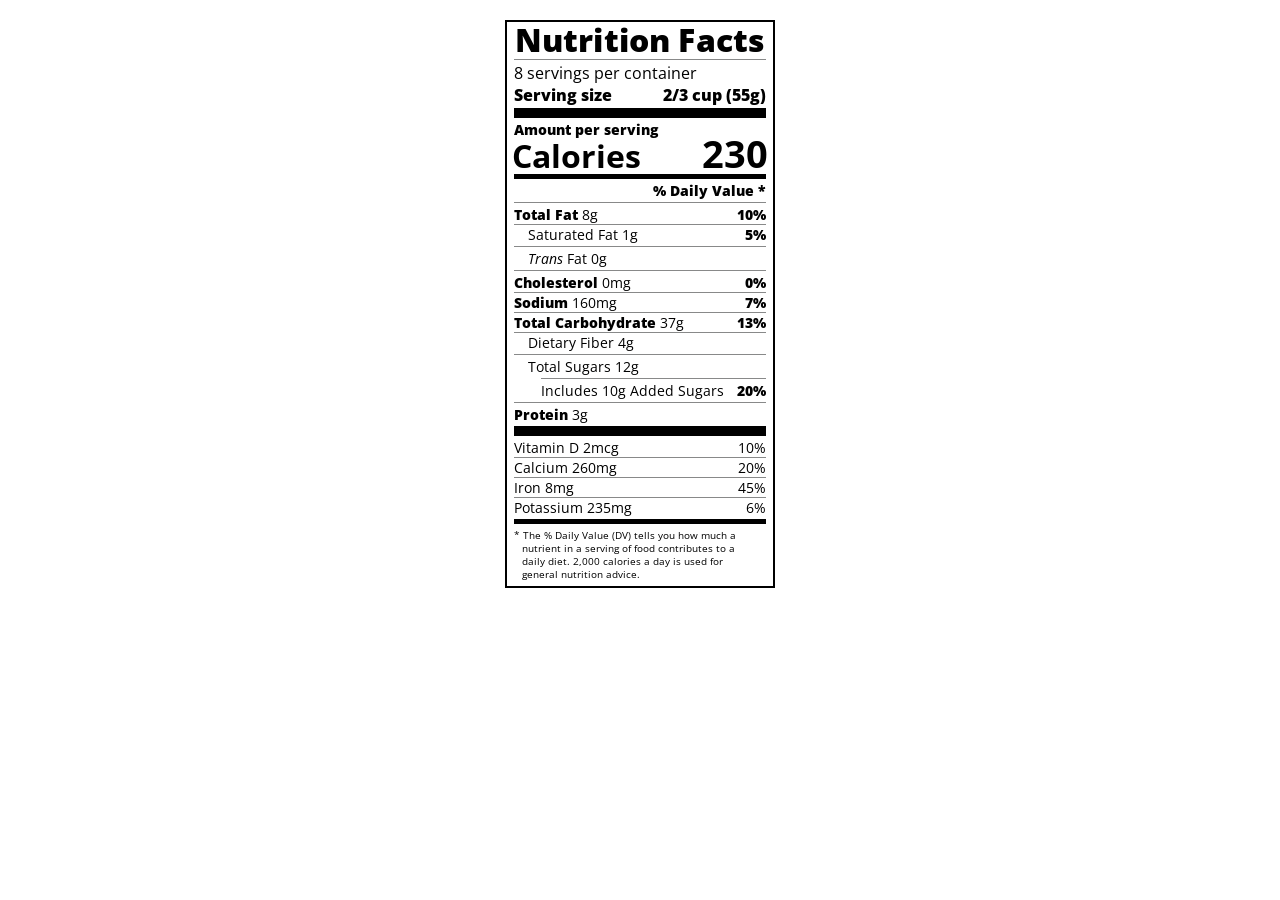
<file: nutrition_label/index.html>
<!DOCTYPE html>
<html lang="en">

<head>
  <meta charset="UTF-8">
  <title>Nutrition Label</title>
  <link href="https://fonts.googleapis.com/css?family=Open+Sans:400,700,800" rel="stylesheet">
  <link href="./styles.css" rel="stylesheet">
</head>

<body>
  <div class="label">
    <header>
      <h1 class="bold">Nutrition Facts</h1>
      <div class="divider"></div>
      <p>8 servings per container</p>
      <p class="bold">Serving size <span>2/3 cup (55g)</span></p>
    </header>
    <div class="divider large"></div>
    <div class="calories-info">
      <div class="left-container">
        <h2 class="bold small-text">Amount per serving</h2>
        <p>Calories</p>
      </div>
      <span>230</span>
    </div>
    <div class="divider medium"></div>
    <div class="daily-value small-text">
      <p class="bold right no-divider">% Daily Value *</p>
      <div class="divider"></div>
      <p><span><span class="bold">Total Fat</span> 8g</span> <span class="bold">10%</span></p>
      <p class="indent no-divider">Saturated Fat 1g <span class="bold">5%</span></p>
      <div class="divider"></div>
      <p class="indent no-divider"><span><i>Trans</i> Fat 0g</span></p>
      <div class="divider"></div>
      <p><span><span class="bold">Cholesterol</span> 0mg</span> <span class="bold">0%</span></p>
      <p><span><span class="bold">Sodium</span> 160mg</span> <span class="bold">7%</span></p>
      <p><span><span class="bold">Total Carbohydrate</span> 37g</span> <span class="bold">13%</span></p>
      <p class="indent no-divider">Dietary Fiber 4g</p>
      <div class="divider"></div>
      <p class="indent no-divider">Total Sugars 12g</p>
      <div class="divider double-indent"></div>
      <p class="double-indent no-divider">Includes 10g Added Sugars <span class="bold">20%</span></p>
      <div class="divider"></div>
      <p class="no-divider"><span><span class="bold">Protein</span> 3g</span></p>
      <div class="divider large"></div>
      <p>Vitamin D 2mcg <span>10%</span></p>
      <p>Calcium 260mg <span>20%</span></p>
      <p>Iron 8mg <span>45%</span></p>
      <p class="no-divider">Potassium 235mg <span>6%</span></p>
    </div>
    <div class="divider medium"></div>
    <p class="note">* The % Daily Value (DV) tells you how much a nutrient in a serving of food contributes to a daily
      diet. 2,000 calories a day is used for general nutrition advice.</p>
  </div>
</body>
</html>
</file>
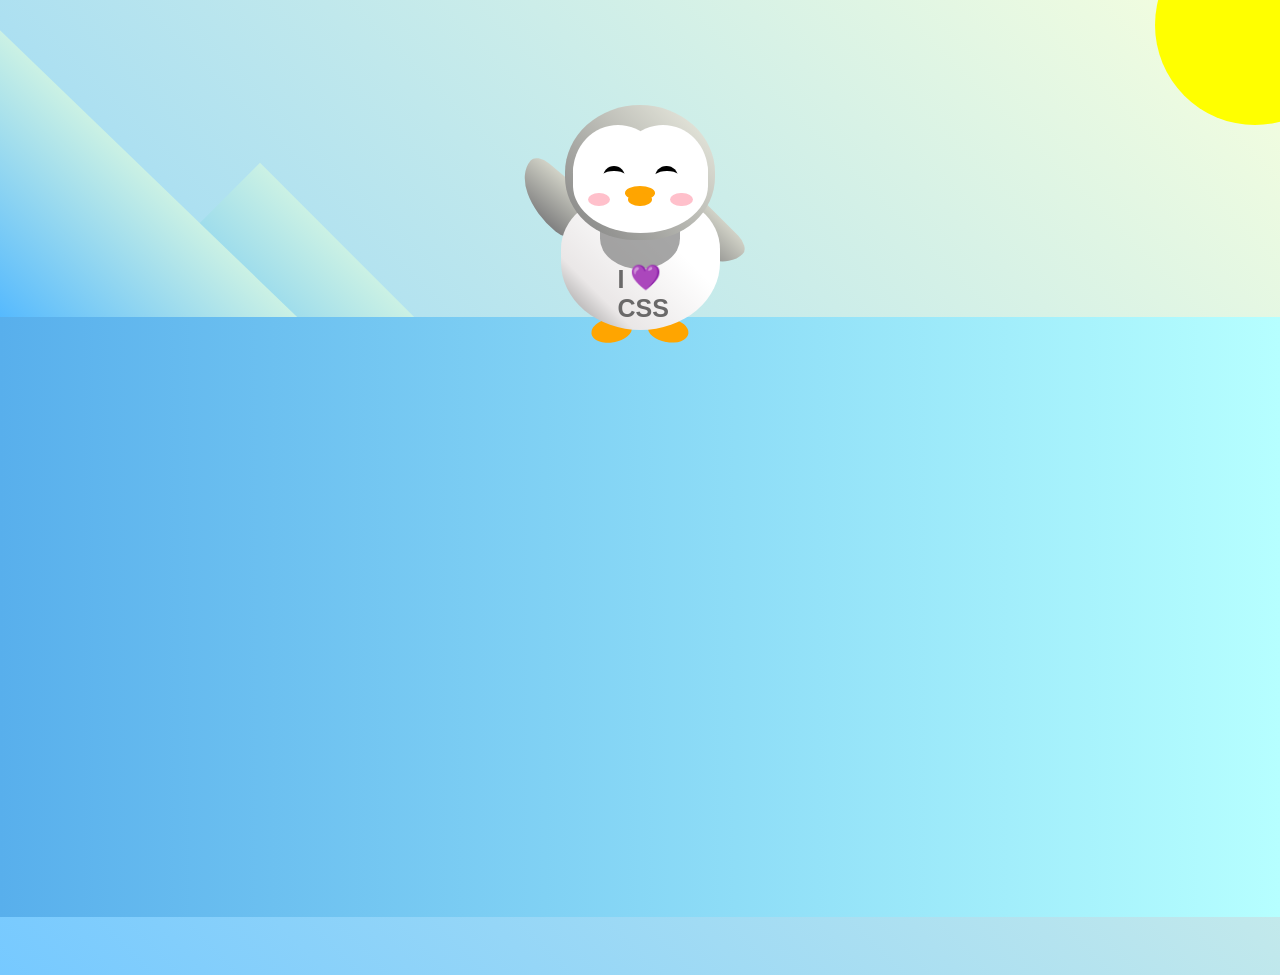
<file: penguin/index.html>
<!DOCTYPE html>
<html lang="en">
  <head>
    <meta charset="UTF-8" />
    <link rel="stylesheet" href="./styles.css" />
    <title>Penguin</title>
    <meta name="viewport" content="width=device-width, initial-scale=1.0" />
  </head>

  <body>
    <div class="left-mountain"></div>
    <div class="back-mountain"></div>
    <div class="sun"></div>
    <div class="penguin">
      <div class="penguin-head">
        <div class="face left"></div>
        <div class="face right"></div>
        <div class="chin"></div>
        <div class="eye left">
          <div class="eye-lid"></div>
        </div>
        <div class="eye right">
          <div class="eye-lid"></div>
        </div>
        <div class="blush left"></div>
        <div class="blush right"></div>
        <div class="beak top"></div>
        <div class="beak bottom"></div>
      </div>
      <div class="shirt">
        <div>💜</div>
        <p>I CSS</p>
      </div> 
      <div class="penguin-body">
        <div class="arm left"></div>
        <div class="arm right"></div>
        <div class="foot left"></div>
        <div class="foot right"></div>
      </div>
    </div>

    <div class="ground"></div>
  </body>
</html>
</file>
<file: balance_sheet/styles.css>
span[class~="sr-only"] {
  border: 0 !important;
  clip: rect(1px, 1px, 1px, 1px) !important;
  clip-path: inset(50%) !important;
  height: 1px !important;
  width: 1px !important;
  position: absolute !important;
  overflow: hidden !important;
  white-space: nowrap !important;
  padding: 0 !important;
  margin: -1px !important;
}

html {
  box-sizing: border-box;
}

body {
  font-family: sans-serif;
  color: #0a0a23;
}

h1 {
  max-width: 37.25rem;
  margin: 0 auto;
  padding: 1.5rem 1.25rem;
}

h1 .flex {
  display: flex;
  flex-direction: column-reverse;
  gap: 1rem;
}

h1 .flex span:first-of-type {
  font-size: 0.7em;
}

h1 .flex span:last-of-type {
  font-size: 1.2em;
}

section {
  max-width: 40rem;
  margin: 0 auto;
  border: 2px solid #d0d0d5;
}

#years {
  display: flex;
  justify-content: flex-end;
  position: sticky;
  z-index: 999;
  top: 0;
  background: #0a0a23;
  color: #fff;
  padding: 0.5rem calc(1.25rem + 2px) 0.5rem 0;
  margin: 0 -2px;
}

#years span[class] {
  font-weight: bold;
  width: 4.5rem;
  text-align: right;
}

.table-wrap {
  padding: 0 0.75rem 1.5rem 0.75rem;
}

table {
  border-collapse: collapse;
  border: 0;
  width: 100%;
  position: relative;
  margin-top: 3rem;
}

table caption {
  color: #356eaf;
  font-size: 1.3em;
  font-weight: normal;
  position: absolute;
  top: -2.25rem;
  left: 0.5rem;
}

tbody td {
  width: 100vw;
  min-width: 4rem;
  max-width: 4rem;
}

tbody th {
  width: calc(100% - 12rem);
}

tr[class="total"] {
  border-bottom: 4px double #0a0a23;
  font-weight: bold;
}

tr[class="total"] th {
  text-align: left;
  padding: 0.5rem 0 0.25rem 0.5rem;
}

tr.total td {
  text-align: right;
  padding: 0 0.25rem;
}

tr.total td:nth-of-type(3) {
  padding-right: 0.5rem;
}

tr.total:hover {
  background-color: #99c9ff;
}

td.current {
  font-style: italic;
}

tr.data {
  background-image: linear-gradient(to bottom, #dfdfe2 1.845rem, white 1.845rem);
}

tr.data th {
  text-align: left;
  padding-top: 0.3rem;
  padding-left: 0.5rem;
}

tr.data th .description {
  display: block;
  font-weight: normal;
  font-style: italic;
  padding: 1rem 0 0.75rem;
  margin-right: -13.5rem;
}

tr.data td {
  vertical-align: top;
  padding: 0.3rem 0.25rem 0;
  text-align: right;
}

tr.data td:last-of-type {
  padding-right: 0.5rem;
}
</file>
<file: cat_painting/styles.css>
* {
  box-sizing: border-box;
}

body {
  background-color: #c9d2fc;
}

.cat-head {
  position: absolute;
  right: 0;
  left: 0;
  top: 0;
  bottom: 0;
  margin: auto;
  background: linear-gradient(#5e5e5e 85%, #45454f 100%);
  width: 205px;
  height: 180px;
  border: 1px solid #000;
  border-radius: 46%;
}

.cat-left-ear {
  position: absolute;
  top: -26px;
  left: -31px;
  z-index: 1;
  border-top-left-radius: 90px;
  border-top-right-radius: 10px;
  transform: rotate(-45deg);
  border-left: 35px solid transparent;
  border-right: 35px solid transparent;
  border-bottom: 70px solid #5e5e5e;
}

.cat-right-ear {
  position: absolute;
  top: -26px;
  left: 163px;
  z-index: 1;
  transform: rotate(45deg);
  border-top-left-radius: 90px;
  border-top-right-radius: 10px;
  border-left: 35px solid transparent;
  border-right: 35px solid transparent;
  border-bottom: 70px solid #5e5e5e;
}

.cat-left-inner-ear {
  position: absolute;
  top: 22px;
  left: -20px;
  border-top-left-radius: 90px;
  border-top-right-radius: 10px;
  border-bottom-right-radius: 40%;
  border-bottom-left-radius: 40%;
  border-left: 20px solid transparent;
  border-right: 20px solid transparent;
  border-bottom: 40px solid #3b3b4f;
}

.cat-right-inner-ear {
  position: absolute;
  top: 22px;
  left: -20px;
  border-top-left-radius: 90px;
  border-top-right-radius: 10px;
  border-bottom-right-radius: 40%;
  border-bottom-left-radius: 40%;
  border-left: 20px solid transparent;
  border-right: 20px solid transparent;
  border-bottom: 40px solid #3b3b4f;
}

.cat-left-eye {
  position: absolute;
  top: 54px;
  left: 39px;
  border-radius: 60%;
  transform: rotate(25deg);
  width: 30px;
  height: 40px;
  background-color: #000;
}

.cat-right-eye {
  position: absolute;
  top: 54px;
  left: 134px;
  border-radius: 60%;
  transform: rotate(-25deg);
  width: 30px;
  height: 40px;
  background-color: #000;
}

.cat-left-inner-eye {
  position: absolute;
  top: 8px;
  left: 2px;
  width: 10px;
  height: 20px;
  transform: rotate(10deg);
  background-color: #fff;
  border-radius: 60%;
}

.cat-right-inner-eye {
  position: absolute;
  top: 8px;
  left: 18px;
  transform: rotate(-5deg);
  width: 10px;
  height: 20px;
  background-color: #fff;
  border-radius: 60%;
}

.cat-nose {
  position: absolute;
  top: 108px;
  left: 85px;
  border-top-left-radius: 50%;
  border-bottom-right-radius: 50%;
  border-bottom-left-radius: 50%;
  transform: rotate(180deg);
  border-left: 15px solid transparent;
  border-right: 15px solid transparent;
  border-bottom: 20px solid #442c2c;
}

.cat-mouth div {
  width: 30px;
  height: 50px;
  border: 2px solid #000;
  border-radius: 190%/190px 150px 0 0;
  border-color: black transparent transparent transparent;
}

.cat-mouth-line-left {
  position: absolute;
  top: 88px;
  left: 74px;
  transform: rotate(170deg);
}

.cat-mouth-line-right {
  position: absolute;
  top: 88px;
  left: 91px;
  transform: rotate(165deg);
}

.cat-whiskers-left div {
  width: 40px;
  height: 1px;
  background-color: #000;
}

.cat-whiskers-right div {
  width: 40px;
  height: 1px;
  background-color: #000;
}

.cat-whisker-left-top {
  position: absolute;
  top: 120px;
  left: 52px;
  transform: rotate(10deg);
}

.cat-whisker-left-middle {
  position: absolute;
  top: 127px;
  left: 52px;
  transform: rotate(3deg);
}

.cat-whisker-left-bottom {
  position: absolute;
  top: 134px;
  left: 52px;
  transform: rotate(-3deg);
}

.cat-whisker-right-top {
  position: absolute;
  top: 120px;
  left: 109px;
  transform: rotate(-10deg);
}

.cat-whisker-right-middle {
  position: absolute;
  top: 127px;
  left: 109px;
  transform: rotate(-3deg);
}

.cat-whisker-right-bottom {
  position: absolute;
  top: 134px;
  left: 109px;
  transform: rotate(3deg);  
}
</file>
<file: city_skyline/styles.css>
:root {
  --building-color1: #aa80ff;
  --building-color2: #66cc99;
  --building-color3: #cc6699;
  --building-color4: #538cc6;
  --window-color1: #bb99ff;
  --window-color2: #8cd9b3;
  --window-color3: #d98cb3;
  --window-color4: #8cb3d9;
}

* {
  box-sizing: border-box;
}

body {
  height: 100vh;
  margin: 0;
  overflow: hidden;
}

.background-buildings, .foreground-buildings {
  width: 100%;
  height: 100%;
  display: flex;
  align-items: flex-end;
  justify-content: space-evenly;
  position: absolute;
  top: 0;
}

.building-wrap {
  display: flex;
  flex-direction: column;
  align-items: center;
}

.window-wrap {
  display: flex;
  align-items: center;
  justify-content: space-evenly;
}

.sky {
  background: radial-gradient(
      closest-corner circle at 15% 15%,
      #ffcf33,
      #ffcf33 20%,
      #ffff66 21%,
      #bbeeff 100%
    );
}

/* BACKGROUND BUILDINGS - "bb" stands for "background building" */
.bb1 {
  width: 10%;
  height: 70%;
}

.bb1a {
  width: 70%;
}
  
.bb1b {
  width: 80%;
}
  
.bb1c {
  width: 90%;
}

.bb1d {
  width: 100%;
  height: 70%;
  background: linear-gradient(
      var(--building-color1) 50%,
      var(--window-color1)
    );
}

.bb1-window {
  height: 10%;
  background: linear-gradient(
      var(--building-color1),
      var(--window-color1)
    );
}

.bb2 {
  width: 10%;
  height: 50%;
}

.bb2a {
  border-bottom: 5vh solid var(--building-color2);
  border-left: 5vw solid transparent;
  border-right: 5vw solid transparent;
}

.bb2b {
  width: 100%;
  height: 100%;
  background: repeating-linear-gradient(
      var(--building-color2),
      var(--building-color2) 6%,
      var(--window-color2) 6%,
      var(--window-color2) 9%
    );
}

.bb3 {
  width: 10%;
  height: 55%;
  background: repeating-linear-gradient(
      90deg,
      var(--building-color3),
      var(--building-color3),
      var(--window-color3) 15%
    );
}

.bb4 {
  width: 11%;
  height: 58%;
}

.bb4a {
  width: 3%;
  height: 10%;
  background-color: var(--building-color4);
}

.bb4b {
  width: 80%;
  height: 5%;
  background-color: var(--building-color4);
}
  
.bb4c {
  width: 100%;
  height: 85%;
  background-color: var(--building-color4);
}

.bb4-window {
  width: 18%;
  height: 90%;
  background-color: var(--window-color4);
}

/* FOREGROUND BUILDINGS - "fb" stands for "foreground building" */
.fb1 {
  width: 10%;
  height: 60%;
}

.fb1a {
  border-bottom: 7vh solid var(--building-color4);
  border-left: 2vw solid transparent;
  border-right: 2vw solid transparent;
}

.fb1b {
  width: 60%;
  height: 10%;
  background-color: var(--building-color4);
}
  
.fb1c {
  width: 100%;
  height: 80%;
  background: repeating-linear-gradient(
      90deg,
      var(--building-color4),
      var(--building-color4) 10%,
      transparent 10%,
      transparent 15%
    ),
    repeating-linear-gradient(
      var(--building-color4),
      var(--building-color4) 10%,
      var(--window-color4) 10%,
      var(--window-color4) 90%
    );
}

.fb2 {
  width: 10%;
  height: 40%;
}

.fb2a {
  width: 100%;
  border-bottom: 10vh solid var(--building-color3);
  border-left: 1vw solid transparent;
  border-right: 1vw solid transparent;
}

.fb2b {
  width: 100%;
  height: 75%;
  background-color: var(--building-color3);
}

.fb2-window {
  width: 22%;
  height: 100%;
  background-color: var(--window-color3);
}

.fb3 {
  width: 10%;
  height: 35%;
}
  
.fb3a {
  width: 80%;
  height: 15%;
  background-color: var(--building-color1);
}
  
.fb3b {
  width: 100%;
  height: 35%;
  background-color: var(--building-color1);
}

.fb3-window {
  width: 25%;
  height: 80%;
  background-color: var(--window-color1);
}

.fb4 {
  width: 8%;
  height: 45%;
  position: relative;
  left: 10%;
}

.fb4a {
  border-top: 5vh solid transparent;
  border-left: 8vw solid var(--building-color1);
}

.fb4b {
  width: 100%;
  height: 89%;
  background-color: var(--building-color1);
  display: flex;
  flex-wrap: wrap;
}

.fb4-window {
  width: 30%;
  height: 10%;
  border-radius: 50%;
  background-color: var(--window-color1);
  margin: 10%;
}

.fb5 {
  width: 10%;
  height: 33%;
  position: relative;
  right: 10%;
  background: repeating-linear-gradient(
      var(--building-color2),
      var(--building-color2) 5%,
      transparent 5%,
      transparent 10%
    ),
    repeating-linear-gradient(
      90deg,
      var(--building-color2),
      var(--building-color2) 12%,
      var(--window-color2) 12%,
      var(--window-color2) 44%
    );
}

.fb6 {
  width: 9%;
  height: 38%;
  background: repeating-linear-gradient(
      90deg,
      var(--building-color3),
      var(--building-color3) 10%,
      transparent 10%,
      transparent 30%
    ),
    repeating-linear-gradient(
      var(--building-color3),
      var(--building-color3) 10%,
      var(--window-color3) 10%,
      var(--window-color3) 30%
    );
}

@media (max-width: 1000px) {
  :root {
    --building-color1: #000;
    --building-color2: #000;
    --building-color3: #000;
    --building-color4: #000;
    --window-color1: #777;
    --window-color2: #777;
    --window-color3: #777;
    --window-color4: #777;
  }
  .sky {
    background: radial-gradient(
        closest-corner circle at 15% 15%,
        #ccc,
        #ccc 20%,
        #445 21%,
        #223 100%
      );
  }
}
</file>
<file: color_marker/style.css>
h1 {
  text-align: center;
}

.container {
  background-color: rgb(255, 255, 255);
  padding: 10px 0;
}

.marker {
  width: 200px;
  height: 25px;
  margin: 10px auto;
}

.cap {
  width: 60px;
  height: 25px;
}

.sleeve {
  width: 110px;
  height: 25px;
  background-color: rgba(255, 255, 255, 0.5);
  border-left: 10px double rgba(0, 0, 0, 0.75);
}

.cap, .sleeve {
  display: inline-block;
}

.red {
  background: linear-gradient(rgb(122, 74, 14), rgb(245, 62, 113), rgb(162, 27, 27));
  box-shadow: 0 0 20px 0 rgba(83, 14, 14, 0.8);
}

.green {
  background: linear-gradient(#55680D, #71F53E, #116C31);
  box-shadow: 0 0 20px 0 #3B7E20CC;
}

.blue {
  background: linear-gradient(hsl(186, 76%, 16%), hsl(223, 90%, 60%), hsl(240, 56%, 42%));
  box-shadow: 0 0 20px 0 hsla(223, 59%, 31%, 0.8);
}
</file>
<file: documentation_page/styles.css>
* {
    margin: 0;
    padding: 0;
    box-sizing: border-box;
}

body {
    font-family: Arial, sans-serif;
    line-height: 1.5;
}

#navbar {
    position: fixed;
    top: 0;
    left: 0;

    width: 300px;
    height: 100vh;

    border-right: 1px solid #999;
    overflow-y: auto;
}

#navbar ul {
    list-style: none;
}

#navbar li {
    border-top: 1px solid #999;
}

.nav-link {
    display: block;
    padding: 15px 30px;
    text-decoration: none;
    color: #4d4e53;
}

#main-doc {
    margin-left: 320px;
    padding: 30px;
}

header {
    font-size: 1.8rem;
    margin: 20px 0;
}

code {
    display: block;
    background: #f7f7f7;
    padding: 15px;
    margin: 15px 0;
    border-radius: 5px;
    white-space: pre-line;
}

@media (max-width: 768px) {
    #navbar {
        position: static;
        width: 100%;
        height: 250px;
        border-right: none;
        border-bottom: 1px solid #999;
    }

    #main-doc {
        margin-left: 0;
        margin-top: 20px;
    }
}
</file>
<file: ferris_wheel/styles.css>
.wheel {
  border: 2px solid black;
  border-radius: 50%;
  margin-left: 50px;
  position: absolute;
  height: 55vw;
  width: 55vw;
  max-width: 500px;
  max-height: 500px;
  animation-name: wheel;
  animation-duration: 10s;
  animation-iteration-count: infinite;
  animation-timing-function: linear;
}

.line {
  background-color: black;
  width: 50%;
  height: 2px;
  position: absolute;
  top: 50%;
  left: 50%;
  transform-origin: 0% 0%;
}

.line:nth-of-type(2) {
  transform: rotate(60deg);
}
.line:nth-of-type(3) {
  transform: rotate(120deg);
}
.line:nth-of-type(4) {
  transform: rotate(180deg);
}
.line:nth-of-type(5) {
  transform: rotate(240deg);
}
.line:nth-of-type(6) {
  transform: rotate(300deg);
}

.cabin {
  background-color: red;
  width: 20%;
  height: 20%;
  position: absolute;
  border: 2px solid;
  transform-origin: 50% 0%;
  animation: cabins 10s ease-in-out infinite;
}

.cabin:nth-of-type(1) {
  right: -8.5%;
  top: 50%;
}
.cabin:nth-of-type(2) {
  right: 17%;
  top: 93.5%;
}
.cabin:nth-of-type(3) {
  right: 67%;
  top: 93.5%;
}
.cabin:nth-of-type(4) {
  left: -8.5%;
  top: 50%;
}
.cabin:nth-of-type(5) {
  left: 17%;
  top: 7%;
}
.cabin:nth-of-type(6) {
  right: 17%;
  top: 7%;
}

@keyframes wheel {
   0% {
     transform: rotate(0deg);
   }
   100% {
     transform: rotate(360deg);
   }
}

@keyframes cabins {
  0% {
    transform: rotate(0deg);
  }
  25% {
    background-color: yellow;
  }
  50% {
    background-color: purple;
  }
  75% {
    background-color: yellow;
  }
  100% {
    transform: rotate(-360deg);
  }
}
</file>
<file: nutrition_label/styles.css>
* {
  box-sizing: border-box;
}

html {
  font-size: 16px;
}

body {
  font-family: 'Open Sans', sans-serif;
}

.label {
  border: 2px solid black;
  width: 270px;
  margin: 20px auto;
  padding: 0 7px;
}

header h1 {
  text-align: center;
  margin: -4px 0;
  letter-spacing: 0.15px
}

p {
  margin: 0;
  display: flex;
  justify-content: space-between;
}

.divider {
  border-bottom: 1px solid #888989;
  margin: 2px 0;
}

.bold {
  font-weight: 800;
}

.large {
  height: 10px;
}

.large, .medium {
  background-color: black;
  border: 0;
}

.medium {
  height: 5px;
}

.small-text {
  font-size: 0.85rem;
}


.calories-info {
  display: flex;
  justify-content: space-between;
  align-items: flex-end;
}

.calories-info h2 {
  margin: 0;
}

.left-container p {
  margin: -5px -2px;
  font-size: 2em;
  font-weight: 700;
}

.calories-info span {
  margin: -7px -2px;
  font-size: 2.4em;
  font-weight: 700;
}

.right {
  justify-content: flex-end;
}

.indent {
  margin-left: 1em;
}

.double-indent {
  margin-left: 2em;
}

.daily-value p:not(.no-divider) {
  border-bottom: 1px solid #888989;
}

.note {
  font-size: 0.6rem;
  margin: 5px 0;
  padding: 0 8px;
  text-indent: -8px;
}
</file>
<file: penguin/styles.css>
:root {
  --penguin-face: white;
  --penguin-picorna: orange;
  --penguin-skin: gray;
}

body {
  background: linear-gradient(45deg, rgb(118, 201, 255), rgb(247, 255, 222));
  margin: 0;
  padding: 0;
  width: 100%;
  height: 100vh;
  overflow: hidden;
}

.left-mountain {
  width: 300px;
  height: 300px;
  background: linear-gradient(rgb(203, 241, 228), rgb(80, 183, 255));
  position: absolute;
  transform: skew(0deg, 44deg);
  z-index: 2;
  margin-top: 100px;
}

.back-mountain {
  width: 300px;
  height: 300px;
  background: linear-gradient(rgb(203, 241, 228), rgb(47, 170, 255));
  position: absolute;
  z-index: 1;
  transform: rotate(45deg);
  left: 110px;
  top: 225px;
}

.sun {
  width: 200px;
  height: 200px;
  background-color: yellow;
  position: absolute;
  border-radius: 50%;
  top: -75px;
  right: -75px;
}

.penguin {
  width: 300px;
  height: 300px;
  margin: auto;
  margin-top: 75px;
  z-index: 4;
  position: relative;
  transition: transform 1s ease-in-out 0ms;
}

.penguin * {
  position: absolute;
}

.penguin:active {
  transform: scale(1.5);
  cursor: not-allowed;
}

.penguin-head {
  width: 50%;
  height: 45%;
  background: linear-gradient(
    45deg,
    var(--penguin-skin),
    rgb(239, 240, 228)
  );
  border-radius: 70% 70% 65% 65%;
  top: 10%;
  left: 25%;
  z-index: 1;
}

.face {
  width: 60%;
  height: 70%;
  background-color: var(--penguin-face);
  border-radius: 70% 70% 60% 60%;
  top: 15%;
}

.face.left {
  left: 5%;
}

.face.right {
  right: 5%;
}

.chin {
  width: 90%;
  height: 70%;
  background-color: var(--penguin-face);
  top: 25%;
  left: 5%;
  border-radius: 70% 70% 100% 100%;
}

.eye {
  width: 15%;
  height: 17%;
  background-color: black;
  top: 45%;
  border-radius: 50%;
}

.eye.left {
  left: 25%;
}

.eye.right {
  right: 25%;
}

.eye-lid {
  width: 150%;
  height: 100%;
  background-color: var(--penguin-face);
  top: 25%;
  left: -23%;
  border-radius: 50%;
}

.blush {
  width: 15%;
  height: 10%;
  background-color: pink;
  top: 65%;
  border-radius: 50%;
}

.blush.left {
  left: 15%;
}

.blush.right {
  right: 15%;
}

.beak {
  height: 10%;
  background-color: var(--penguin-picorna);
  border-radius: 50%;
}

.beak.top {
  width: 20%;
  top: 60%;
  left: 40%;
}

.beak.bottom {
  width: 16%;
  top: 65%;
  left: 42%;
}

.shirt {
  font: bold 25px Helvetica, sans-serif;
  top: 165px;
  left: 127.5px;
  z-index: 1;
  color: #6a6969;
}

.shirt div {
  font-weight:  initial;
  top: 22.5px;
  left: 12px;
}

.penguin-body {
  width: 53%;
  height: 45%;
  background: linear-gradient(
    45deg,
    rgb(134, 133, 133) 0%,
    rgb(234, 231, 231) 25%,
    white 67%
  );
  border-radius: 80% 80% 100% 100%;
  top: 40%;
  left: 23.5%;
}

.penguin-body::before {
  content: "";
  position: absolute;
  width: 50%;
  height: 45%;
  background-color: var(--penguin-skin);
  top: 10%;
  left: 25%;
  border-radius: 0% 0% 100% 100%;
  opacity: 70%;
}

.arm {
  width: 30%;
  height: 60%;
  background: linear-gradient(
    90deg,
    var(--penguin-skin),
    rgb(209, 210, 199)
  );
  border-radius: 30% 30% 30% 120%;
  z-index: -1;
}

.arm.left {
  top: 35%;
  left: 5%;
  transform-origin: top left; 
  transform: rotate(130deg) scaleX(-1);
  animation: 3s linear infinite wave;
}

.arm.right {
  top: 0%;
  right: -5%;
  transform: rotate(-45deg);
}

@keyframes wave {
  10% {
    transform: rotate(110deg) scaleX(-1);
  }
  20% {
    transform: rotate(130deg) scaleX(-1);
  }
  30% {
    transform: rotate(110deg) scaleX(-1);
  }
  40% {
    transform: rotate(130deg) scaleX(-1);
  }
}

.foot {
  width:  15%;
  height: 30%;
  background-color: var(--penguin-picorna);
  top: 85%;
  border-radius: 50%;
  z-index: -1;
}

.foot.left {
  left: 25%;
  transform: rotate(80deg);
}

.foot.right {
  right: 25%;
  transform: rotate(-80deg);
}

.ground {
  width: 100vw;
  height:  calc(100vh - 300px);
  background: linear-gradient(90deg, rgb(88, 175, 236), rgb(182, 255, 255));
  z-index: 3;
  position: absolute;
  margin-top: -58px;
}
</file>
